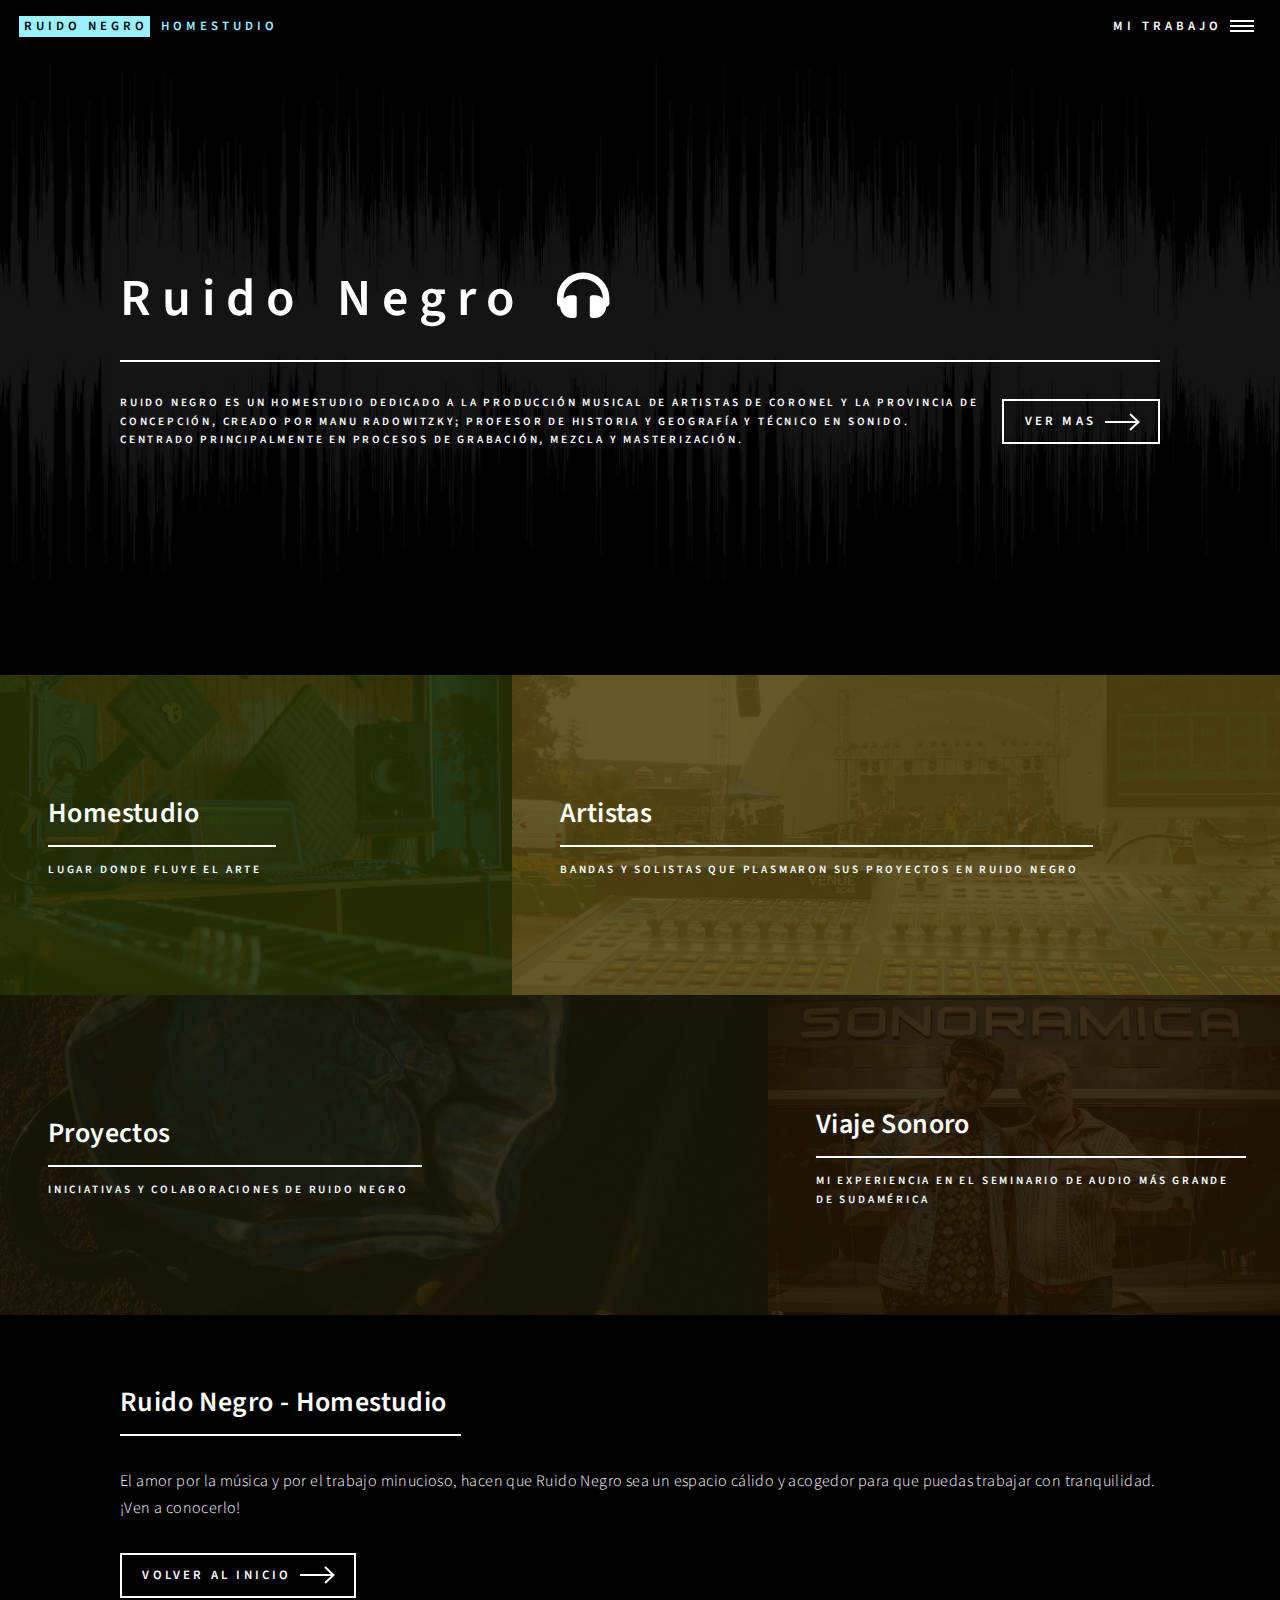
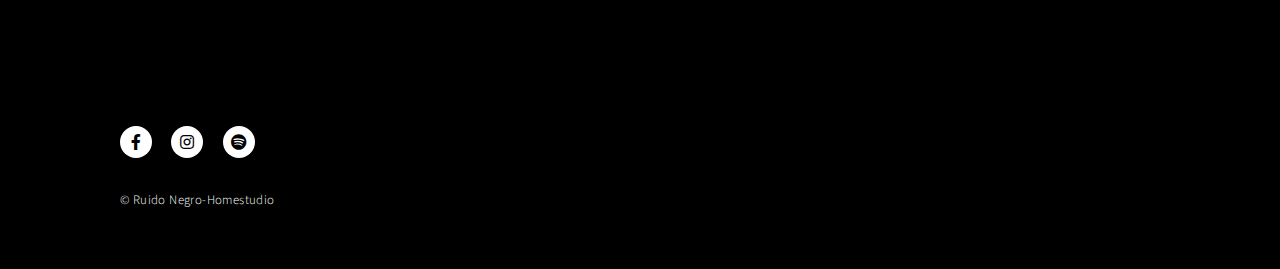
<file: index.html>
<!DOCTYPE HTML>
<!--
	Forty by HTML5 UP
	html5up.net | @ajlkn
	Free for personal and commercial use under the CCA 3.0 license (html5up.net/license)
-->
<html>
	<head>
		<title>Ruido Negro </title>
		<meta charset="utf-8" />
		<meta name="viewport" content="width=device-width, initial-scale=1, user-scalable=no" />
		<link rel="stylesheet" href="assets/css/main.css" />
		<noscript><link rel="stylesheet" href="assets/css/noscript.css" /></noscript>
	</head>
	<body class="is-preload">

		<!-- Wrapper -->
			<div id="wrapper">

				<!-- Header -->
					<header id="header" class="alt">
						<a href="index.html" class="logo"><strong>RUIDO NEGRO</i></strong> <span>HomeStudio</span></a>
						<nav>
							<a href="#menu">Mi Trabajo</a>
						</nav>
					</header>

				<!-- Menu -->
					<nav id="menu">
						<ul class="links">
							<li><a href="homestudio.html">Homestudio</a></li>
							<li><a href="artistas.html">Artistas</a></li>
							<li><a href="viajesonoro.html">Viaje Sonoro</a></li>
							<li><a href="proyectos.html">Proyectos</a></li>
							<!--
							<li><a href="elements.html">Elementos</a></li>
							-->
						</ul>
						<ul class="actions stacked">
							<!-- <li><a href="#" class="button fit">Log In</a></li> -->
							<li><a href="https://open.spotify.com/playlist/0293fXpGU5W8BWVb4i7pLU?si=Z6wJ3esmQQOcP_1fSj6Ffg" class="icon brands alt fa-spotify"></a></li>
						</ul>
					</nav>

				<!-- Banner -->
					<section id="banner" class="major">
						<div class="inner">
							<header class="major">
								<h1></i><span>R u i d o &nbsp;&nbsp; N e g r o   </span></i>  &nbsp;&nbsp; <i class="fas fa-headphones"></i> </h1>
								<!--<i class="fas fa-headphones"></i> <i class="fas fa-guitar"></i> <i class="fas fa-microphone"></i> <i class="fas fa-headphones"></i> <i class="fas fa-guitar"></i> <i class="fas fa-microphone"></i> <i class="fas fa-headphones"></i> <i class="fas fa-guitar"></i> <i class="fas fa-microphone"></i> <i class="fas fa-headphones"></i> <i class="fas fa-guitar"></i> <i class="fas fa-microphone"></i> <i class="fas fa-headphones"></i> <i class="fas fa-guitar"></i> <i class="fas fa-microphone"></i> <i class="fas fa-headphones"></i> <i class="fas fa-guitar"></i> <i class="fas fa-microphone"></i> <i class="fas fa-headphones"></i> <i class="fas fa-guitar"></i> <i class="fas fa-microphone"></i> <i class="fas fa-headphones"></i> <i class="fas fa-guitar"></i> <i class="fas fa-microphone"></i> <i class="fas fa-headphones"></i> <i class="fas fa-guitar"></i> <i class="fas fa-microphone"></i> <i class="fas fa-headphones"></i> <i class="fas fa-guitar"></i> <i class="fas fa-microphone"></i> <i class="fas fa-headphones"></i> <i class="fas fa-guitar"></i> <i class="fas fa-microphone"></i> <i class="fas fa-headphones"></i> <i class="fas fa-guitar"></i> <i class="fas fa-microphone"></i> <i class="fas fa-headphones"></i> <i class="fas fa-guitar"></i> <i class="fas fa-microphone"></i> <i class="fas fa-headphones"></i> <i class="fas fa-guitar"></i> <i class="fas fa-microphone"></i> <i class="fas fa-headphones"></i> <i class="fas fa-guitar"></i> <i class="fas fa-microphone"></i> <i class="fas fa-headphones"></i> <i class="fas fa-guitar"></i> <i class="fas fa-microphone"></i> <i class="fas fa-headphones"></i> <i class="fas fa-guitar"></i> <i class="fas fa-microphone"></i> <i class="fas fa-headphones"></i> <i class="fas fa-guitar"></i> <i class="fas fa-microphone"></i> <i class="fas fa-headphones"></i> <i class="fas fa-guitar"></i> -->
								<!--<i class="fas fa-long-arrow-alt-left"></i> <i class="fas fa-headphones"></i> <i class="fas fa-guitar"></i> <i class="fas fa-microphone"></i> <i class="fas fa-headphones"></i> <i class="fas fa-long-arrow-alt-right"></i>	-->
							</header>
							<div class="content">
								<p>Ruido Negro es un Homestudio dedicado a la producción musical de artistas de Coronel y la provincia de Concepción,
									 creado por Manu Radowitzky; profesor de Historia y Geografía y Técnico en Sonido. Centrado principalmente en procesos
									  de grabación, mezcla y masterización.</p>
								<ul class="actions">
									<li><a href="#one" class="button next scrolly">ver mas</a></li>
								</ul>
							</div>
						</div>
					</section>

				<!-- Main -->
					<div id="main">

						<!-- One -->
							<section id="one" class="tiles">
								
								<article>
									<span class="image">
										<img src="images/index_01.jpg" alt="" />
									</span>
									<header class="major">
										<h3><a href="homestudio.html" class="link">Homestudio</a></h3>
										<p>Lugar donde fluye el arte</p>
									</header>
								</article>
								
								<article>
									<span class="image">
										<img src="images/index_02.png" alt="" />
									</span>
									<header class="major">
										<h3><a href="artistas.html" class="link">Artistas</a></h3>
										<p>Bandas y solistas que plasmaron sus proyectos en Ruido Negro</p>
									</header>
								</article>

								<article>
									<span class="image">
										<img src="images/paila.jpg" alt="" />
									</span>
									<header class="major">
										<h3><a href="proyectos.html" class="link">Proyectos</a></h3>
										<p>Iniciativas y colaboraciones de Ruido Negro</p>
									</header>
								</article>

								<article>
									<span class="image">
										<img src="images/index_sonoramica.jpg" alt="" />
									</span>
									<header class="major">
										<h3><a href="viajesonoro.html" class="link">Viaje Sonoro</a></h3>
										<p>Mi experiencia en el seminario de audio más grande de Sudamérica</p>
									</header>
								</article>
															
							</section>

						<!-- Two -->
							<section id="two">
								<div class="inner">
									<header class="major">
										<h2>Ruido Negro - Homestudio</h2>
									</header>
									<p>El amor por la música y por el trabajo minucioso, hacen que Ruido Negro sea un espacio cálido y acogedor para que puedas trabajar con tranquilidad. ¡Ven a conocerlo!</p>
									<ul class="actions">
										<li><a href="index.html" class="button next">Volver al inicio</a></li>
									</ul>
								</div>
							</section>

					</div>

				
				<!-- Footer -->
					<footer id="footer">
						<div class="inner">
							<ul class="icons">
								<li><a href="https://www.facebook.com/manuradowitzky" class="icon brands alt fa-facebook-f"><span class="label">Facebook</span></a></li>
								<li><a href="https://www.instagram.com/manuradowitzky" class="icon brands alt fa-instagram"><span class="label">Instagram</span></a></li>
								<li><a href="https://open.spotify.com/playlist/0293fXpGU5W8BWVb4i7pLU?si=Z6wJ3esmQQOcP_1fSj6Ffg" class="icon brands alt fa-spotify"><span class="label">Spotify</span></a></li>
							</ul>
							<ul class="copyright">
								<li>&copy; Ruido Negro-Homestudio</li>
							</ul>
						</div>
					</footer>

			</div>

		<!-- Scripts -->
			<script src="assets/js/jquery.min.js"></script>
			<script src="assets/js/jquery.scrolly.min.js"></script>
			<script src="assets/js/jquery.scrollex.min.js"></script>
			<script src="assets/js/browser.min.js"></script>
			<script src="assets/js/breakpoints.min.js"></script>
			<script src="assets/js/util.js"></script>
			<script src="assets/js/main.js"></script>

	</body>
</html>
</file>
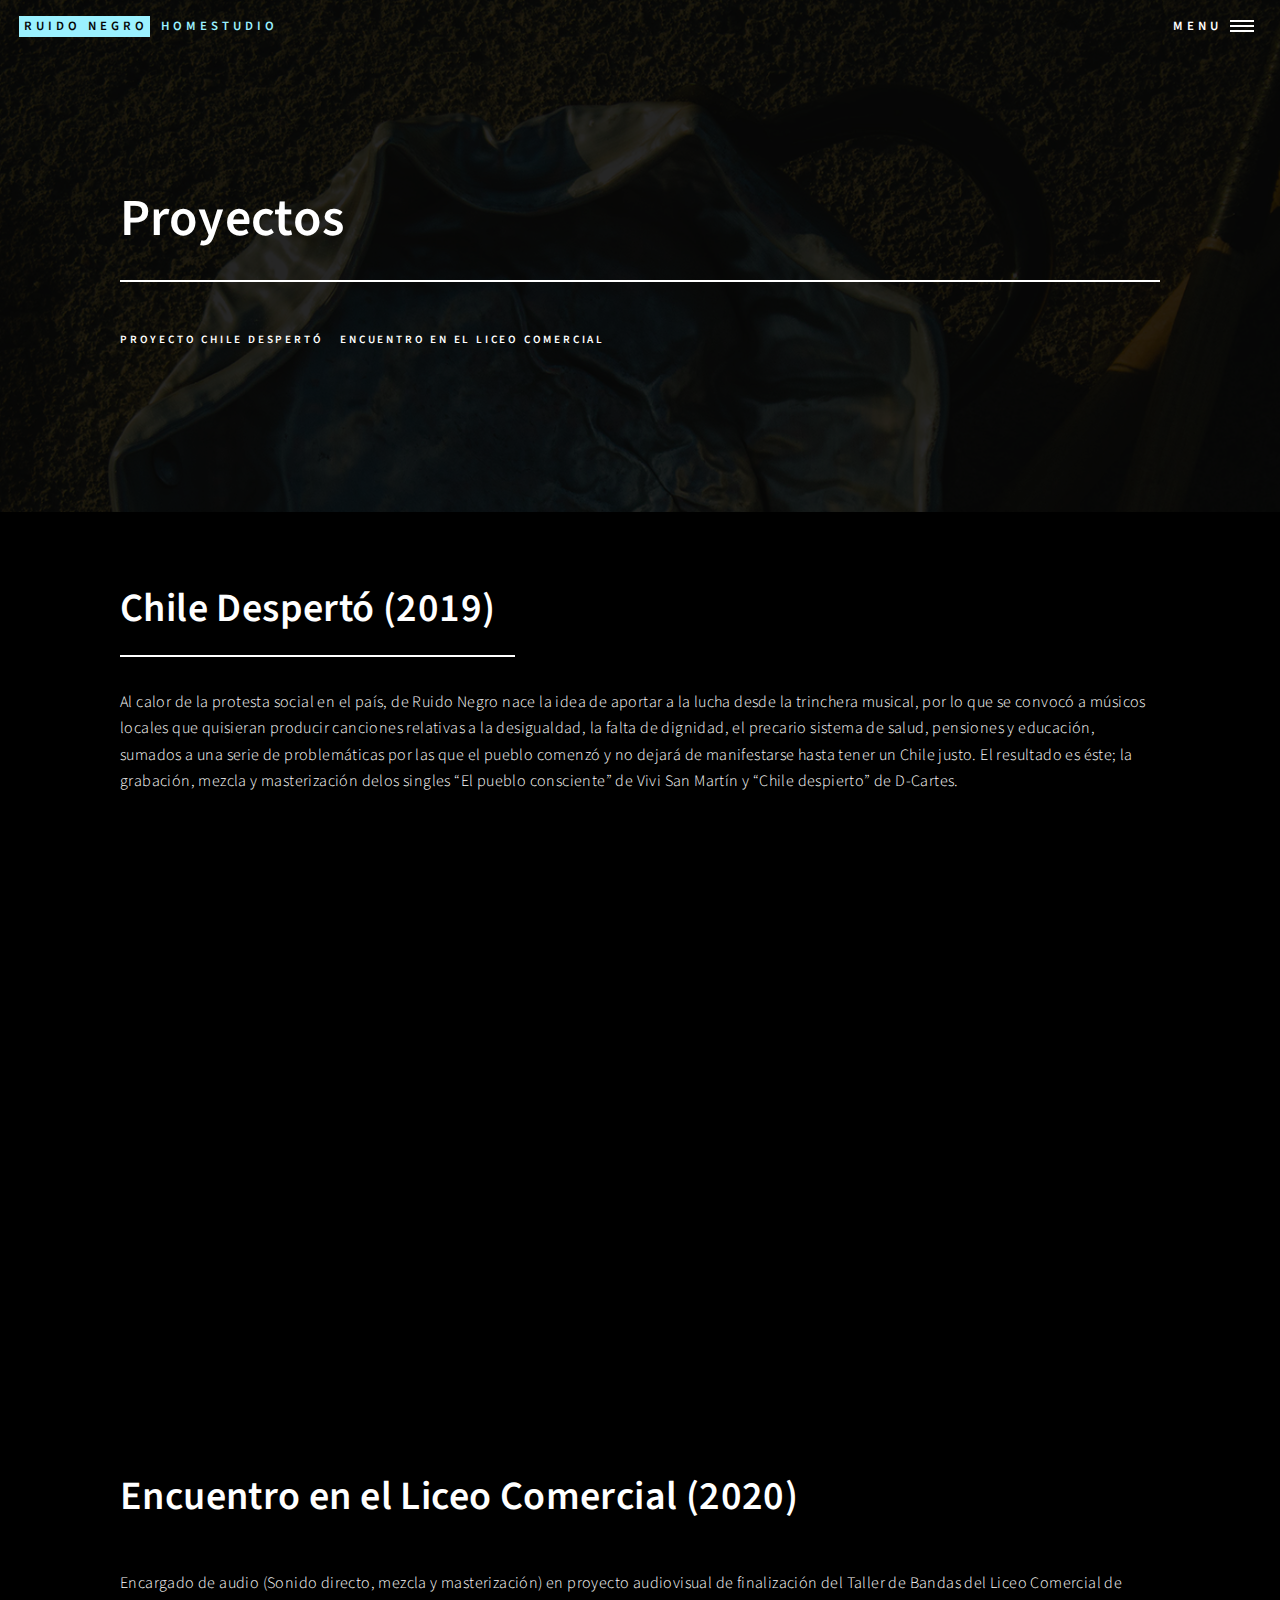
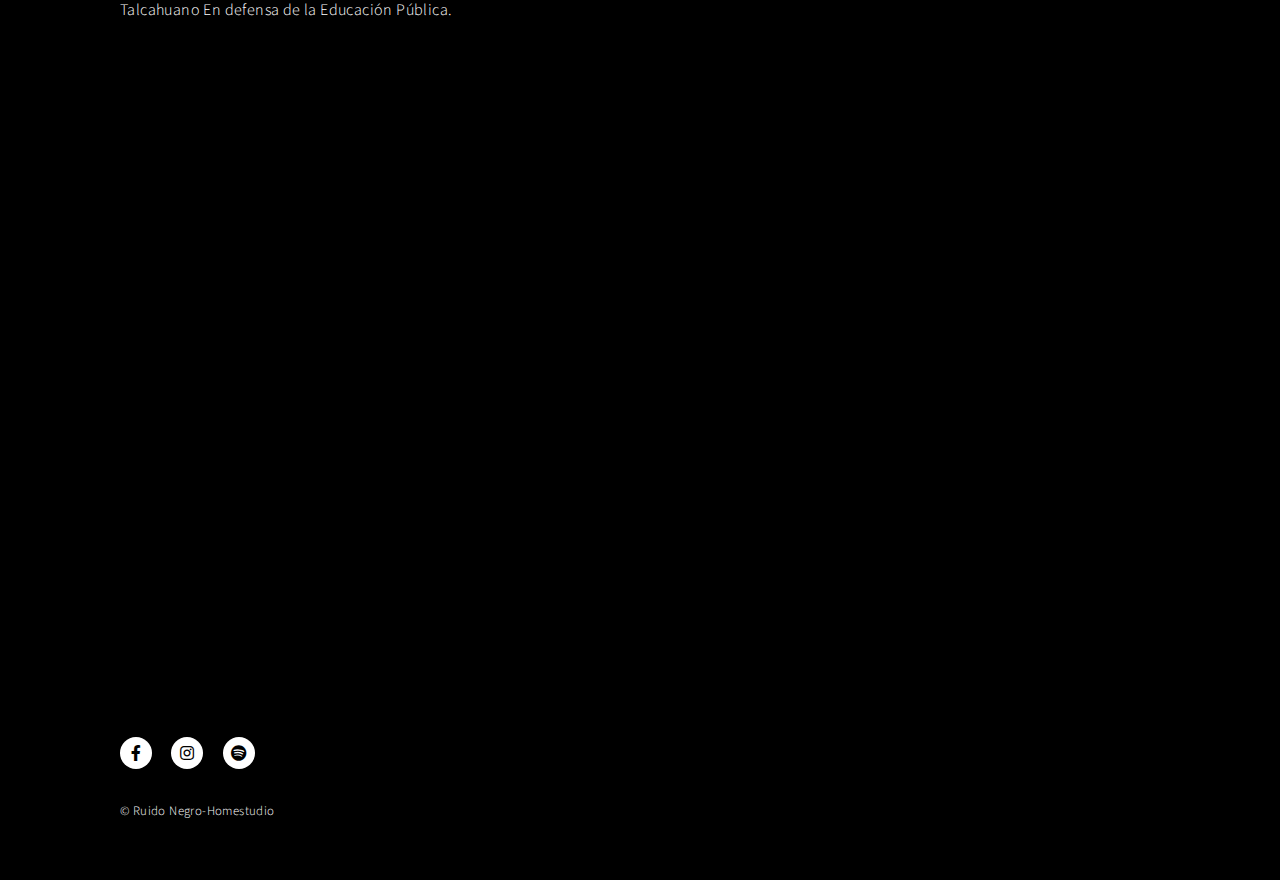
<file: proyectos.html>
<!DOCTYPE HTML>
<!--
	Forty by HTML5 UP
	html5up.net | @ajlkn
	Free for personal and commercial use under the CCA 3.0 license (html5up.net/license)
-->
<html>
	<head>
		<title>Ruido Negro -Proyectos</title>
		<meta charset="utf-8" />
		<meta name="viewport" content="width=device-width, initial-scale=1, user-scalable=no" />
		<link rel="stylesheet" href="assets/css/main.css" />
		<noscript><link rel="stylesheet" href="assets/css/noscript.css" /></noscript>
	</head>
	<body class="is-preload">

		<!-- Wrapper -->
			<div id="wrapper">
				
				<!-- Header -->
					<header id="header" class="alt style2">
						<a href="index.html" class="logo"><strong>RUIDO NEGRO</i></strong> <span>HomeStudio</span></a>
						<nav>
							<a href="#menu">Menu</a>
						</nav>
					</header>

				<!-- Menu -->
					<nav id="menu">
						<ul class="links">
							<li><a href="homestudio.html">Homestudio</a></li>
							<li><a href="artistas.html">Artistas</a></li>
							<li><a href="viajesonoro.html">Viaje Sonoro</a></li>
							<li><a href="proyectos.html">Proyectos</a></li>
						</ul>
						<ul class="actions stacked">
							<li><a href="https://open.spotify.com/playlist/0293fXpGU5W8BWVb4i7pLU?si=Z6wJ3esmQQOcP_1fSj6Ffg" class="icon brands alt fa-spotify"></a></li>
						</ul>
					</nav>
				
				<!-- Banner -->
				<!-- Note: The "styleN" class below should match that of the header element. -->
				<section id="banner" class="style2">
					<div class="inner">
						<span class="image">
							<img src="images/paila.jpg" alt="" />
						</span>
						<header class="major">
							<h1>Proyectos</h1>
						</header>
						<div class="content">
							<p> Proyecto Chile Despertó </p>
							<br><br>
							<p>Encuentro en el Liceo Comercial</p>
						</div>
					</div>
				</section>

				<!-- Main -->
					<div id="main" class="alt">
						
						<!-- One -->
							<section id="one">
								<div class="inner">
									<header class="major">
										<h1>Chile Despertó (2019)</h1>
									</header>
									<p>
										Al calor de la protesta social en el país, de Ruido Negro nace la idea de aportar a la lucha desde la trinchera musical, por lo que se convocó a 
										músicos locales que quisieran producir canciones relativas a la desigualdad, la falta de dignidad, el precario sistema de salud, pensiones y educación, 
										sumados a una serie de problemáticas por las que el pueblo comenzó y no dejará de manifestarse hasta tener un Chile justo.
										El resultado es éste; la grabación, mezcla y masterización delos singles “El pueblo consciente” de Vivi San Martín y “Chile despierto” de D-Cartes.
										
								</p>
									<div class="iframe-container">
										<iframe width="1280" height="728" src="https://www.youtube.com/embed/ZGKYkg2bPvw?list=PLHzEgbgYpAfW0YBe14fIwGYe4OOikIXYN" frameborder="0" allow="accelerometer; autoplay; encrypted-media; gyroscope; picture-in-picture" allowfullscreen></iframe>
									</div>
									<header class="major">
										<br><br>
										<h1>Encuentro en el Liceo Comercial (2020)</h1>
									</header>
									<p>Encargado de audio (Sonido directo, mezcla y masterización) en proyecto audiovisual de finalización del Taller de Bandas del Liceo Comercial de Talcahuano En defensa de la Educación Pública.</p>
									<div class="iframe-container">
										<iframe width="600" height="400" src="https://www.youtube.com/embed/IVBpVpxa7Po" frameborder="0" allow="accelerometer; autoplay; encrypted-media; gyroscope; picture-in-picture" allowfullscreen></iframe>
									</div>
									<!---->									
								</div>
							</section>

					</div>

				
				<!-- Footer -->
                    <footer id="footer">
                        <div class="inner">
                            <ul class="icons">
                                <li><a href="https://www.facebook.com/manuradowitzky" class="icon brands alt fa-facebook-f"><span class="label">Facebook</span></a></li>
                                <li><a href="https://www.instagram.com/manuradowitzky" class="icon brands alt fa-instagram"><span class="label">Instagram</span></a></li>
                                <li><a href="https://open.spotify.com/playlist/0293fXpGU5W8BWVb4i7pLU?si=Z6wJ3esmQQOcP_1fSj6Ffg" class="icon brands alt fa-spotify"><span class="label">Spotify</span></a></li>
                            </ul>
                            <ul class="copyright">
                                <li>&copy; Ruido Negro-Homestudio</li>
                            </ul>
                        </div>
                    </footer>

			</div>

		<!-- Scripts -->
			<script src="assets/js/jquery.min.js"></script>
			<script src="assets/js/jquery.scrolly.min.js"></script>
			<script src="assets/js/jquery.scrollex.min.js"></script>
			<script src="assets/js/browser.min.js"></script>
			<script src="assets/js/breakpoints.min.js"></script>
			<script src="assets/js/util.js"></script>
			<script src="assets/js/main.js"></script>

	</body>
</html>
</file>
<file: assets/css/noscript.css>
/*
	Forty by HTML5 UP
	html5up.net | @ajlkn
	Free for personal and commercial use under the CCA 3.0 license (html5up.net/license)
*/

/* Banner */

	body.is-preload #banner:after {
		opacity: 0.85;
	}

	body.is-preload #banner > .inner {
		-moz-filter: none;
		-webkit-filter: none;
		-ms-filter: none;
		filter: none;
		-moz-transform: none;
		-webkit-transform: none;
		-ms-transform: none;
		transform: none;
		opacity: 1;
	}
</file>
<file: assets/css/main.css>
@import url(fontawesome-all.min.css);
@import url("https://fonts.googleapis.com/css?family=Source+Sans+Pro:300,300italic,600,600italic");

/*
	Forty by HTML5 UP
	html5up.net | @ajlkn
	Free for personal and commercial use under the CCA 3.0 license (html5up.net/license)
*/

html, body, div, span, applet, object,
iframe, h1, h2, h3, h4, h5, h6, p, blockquote,
pre, a, abbr, acronym, address, big, cite,
code, del, dfn, em, img, ins, kbd, q, s, samp,
small, strike, strong, sub, sup, tt, var, b,
u, i, center, dl, dt, dd, ol, ul, li, fieldset,
form, label, legend, table, caption, tbody,
tfoot, thead, tr, th, td, article, aside,
canvas, details, embed, figure, figcaption,
footer, header, hgroup, menu, nav, output, ruby,
section, summary, time, mark, audio, video {
	margin: 0;
	padding: 0;
	border: 0;
	font-size: 100%;
	font: inherit;
	vertical-align: baseline;}

article, aside, details, figcaption, figure,
footer, header, hgroup, menu, nav, section {
	display: block;}

body {
	line-height: 1;
}

ol, ul {
	list-style: none;
}

blockquote, q {
	quotes: none;
}

	blockquote:before, blockquote:after, q:before, q:after {
		content: '';
		content: none;
	}

table {
	border-collapse: collapse;
	border-spacing: 0;
}

body {
	-webkit-text-size-adjust: none;
}

mark {
	background-color: transparent;
	color: inherit;
}

input::-moz-focus-inner {
	border: 0;
	padding: 0;
}

input, select, textarea {
	-moz-appearance: none;
	-webkit-appearance: none;
	-ms-appearance: none;
	appearance: none;
}

/* Basic */

	@-ms-viewport {
		width: device-width;
	}

	body {
		-ms-overflow-style: scrollbar;
	}

	@media screen and (max-width: 480px) {

		html, body {
			min-width: 320px;
		}

	}

	html {
		box-sizing: border-box;
	}

	*, *:before, *:after {
		box-sizing: inherit;
	}

	body {
		background: #000000;
	}

		body.is-preload *, body.is-preload *:before, body.is-preload *:after {
			-moz-animation: none !important;
			-webkit-animation: none !important;
			-ms-animation: none !important;
			animation: none !important;
			-moz-transition: none !important;
			-webkit-transition: none !important;
			-ms-transition: none !important;
			transition: none !important;
		}

/* Type */

	body, input, select, textarea {
		color: #ffffff;
		font-family: "Source Sans Pro", Helvetica, sans-serif;
		font-size: 17pt;
		font-weight: 300;
		letter-spacing: 0.025em;
		line-height: 1.65;
	}

		@media screen and (max-width: 1680px) {

			body, input, select, textarea {
				font-size: 14pt;
			}

		}

		@media screen and (max-width: 1280px) {

			body, input, select, textarea {
				font-size: 12pt;
			}

		}

		@media screen and (max-width: 360px) {

			body, input, select, textarea {
				font-size: 11pt;
			}

		}

	a {
		-moz-transition: color 0.2s ease-in-out, border-bottom-color 0.2s ease-in-out;
		-webkit-transition: color 0.2s ease-in-out, border-bottom-color 0.2s ease-in-out;
		-ms-transition: color 0.2s ease-in-out, border-bottom-color 0.2s ease-in-out;
		transition: color 0.2s ease-in-out, border-bottom-color 0.2s ease-in-out;
		border-bottom: dotted 1px;
		color: inherit;
		text-decoration: none;
	}

		a:hover {
			border-bottom-color: transparent;
			color: #9bf1ff !important;
		}

		a:active {
			color: #53e3fb !important;
		}

	strong, b {
		color: #ffffff;
		font-weight: 600;
	}

	em, i {
		font-style: italic;
	}

	p {
		margin: 0 0 2em 0;
	}

	h1, h2, h3, h4, h5, h6 {
		color: #ffffff;
		font-weight: 600;
		line-height: 1.65;
		margin: 0 0 1em 0;
	}

		h1 a, h2 a, h3 a, h4 a, h5 a, h6 a {
			color: inherit;
			border-bottom: 0;
		}

	h1 {
		font-size: 2.5em;
	}

	h2 {
		font-size: 1.75em;
	}

	h3 {
		font-size: 1.35em;
	}

	h4 {
		font-size: 1.1em;
	}

	h5 {
		font-size: 0.9em;
	}

	h6 {
		font-size: 0.7em;
	}

	@media screen and (max-width: 736px) {

		h1 {
			font-size: 2em;
		}

		h2 {
			font-size: 1.5em;
		}

		h3 {
			font-size: 1.25em;
		}

	}

	sub {
		font-size: 0.8em;
		position: relative;
		top: 0.5em;
	}

	sup {
		font-size: 0.8em;
		position: relative;
		top: -0.5em;
	}

	blockquote {
		border-left: solid 4px rgba(0, 0, 0, 0);
		font-style: italic;
		margin: 0 0 2em 0;
		padding: 0.5em 0 0.5em 2em;
	}

	code {
		background: rgba(0, 0, 0, 0.123);
		font-family: "Courier New", monospace;
		font-size: 0.9em;
		margin: 0 0.25em;
		padding: 0.25em 0.65em;
	}

	pre {
		-webkit-overflow-scrolling: touch;
		font-family: "Courier New", monospace;
		font-size: 0.9em;
		margin: 0 0 2em 0;
	}

		pre code {
			display: block;
			line-height: 1.75;
			padding: 1em 1.5em;
			overflow-x: auto;
		}

	hr {
		border: 0;
		border-bottom: solid 1px rgba(0, 0, 0, 0.1);
		margin: 2em 0;
	}

		hr.major {
			margin: 3em 0;
		}

	.align-left {
		text-align: left;
	}

	.align-center {
		text-align: center;
	}

	.align-right {
		text-align: right;
	}

/* Row */

	.row {
		display: flex;
		flex-wrap: wrap;
		box-sizing: border-box;
		align-items: stretch;
	}

		.row > * {
			box-sizing: border-box;
		}

		.row.gtr-uniform > * > :last-child {
			margin-bottom: 0;
		}

		.row.aln-left {
			justify-content: flex-start;
		}

		.row.aln-center {
			justify-content: center;
		}

		.row.aln-right {
			justify-content: flex-end;
		}

		.row.aln-top {
			align-items: flex-start;
		}

		.row.aln-middle {
			align-items: center;
		}

		.row.aln-bottom {
			align-items: flex-end;
		}

		.row > .imp {
			order: -1;
		}

		.row > .col-1 {
			width: 8.33333%;
		}

		.row > .off-1 {
			margin-left: 8.33333%;
		}

		.row > .col-2 {
			width: 16.66667%;
		}

		.row > .off-2 {
			margin-left: 16.66667%;
		}

		.row > .col-3 {
			width: 25%;
		}

		.row > .off-3 {
			margin-left: 25%;
		}

		.row > .col-4 {
			width: 33.33333%;
		}

		.row > .off-4 {
			margin-left: 33.33333%;
		}

		.row > .col-5 {
			width: 41.66667%;
		}

		.row > .off-5 {
			margin-left: 41.66667%;
		}

		.row > .col-6 {
			width: 50%;
		}

		.row > .off-6 {
			margin-left: 50%;
		}

		.row > .col-7 {
			width: 58.33333%;
		}

		.row > .off-7 {
			margin-left: 58.33333%;
		}

		.row > .col-8 {
			width: 66.66667%;
		}

		.row > .off-8 {
			margin-left: 66.66667%;
		}

		.row > .col-9 {
			width: 75%;
		}

		.row > .off-9 {
			margin-left: 75%;
		}

		.row > .col-10 {
			width: 83.33333%;
		}

		.row > .off-10 {
			margin-left: 83.33333%;
		}

		.row > .col-11 {
			width: 91.66667%;
		}

		.row > .off-11 {
			margin-left: 91.66667%;
		}

		.row > .col-12 {
			width: 100%;
		}

		.row > .off-12 {
			margin-left: 100%;
		}

		.row.gtr-0 {
			margin-top: 0;
			margin-left: 0em;
		}

			.row.gtr-0 > * {
				padding: 0 0 0 0em;
			}

			.row.gtr-0.gtr-uniform {
				margin-top: 0em;
			}

				.row.gtr-0.gtr-uniform > * {
					padding-top: 0em;
				}

		.row.gtr-25 {
			margin-top: 0;
			margin-left: -0.5em;
		}

			.row.gtr-25 > * {
				padding: 0 0 0 0.5em;
			}

			.row.gtr-25.gtr-uniform {
				margin-top: -0.5em;
			}

				.row.gtr-25.gtr-uniform > * {
					padding-top: 0.5em;
				}

		.row.gtr-50 {
			margin-top: 0;
			margin-left: -1em;
		}

			.row.gtr-50 > * {
				padding: 0 0 0 1em;
			}

			.row.gtr-50.gtr-uniform {
				margin-top: -1em;
			}

				.row.gtr-50.gtr-uniform > * {
					padding-top: 1em;
				}

		.row {
			margin-top: 0;
			margin-left: -2em;
		}

			.row > * {
				padding: 0 0 0 2em;
			}

			.row.gtr-uniform {
				margin-top: -2em;
			}

				.row.gtr-uniform > * {
					padding-top: 2em;
				}

		.row.gtr-150 {
			margin-top: 0;
			margin-left: -3em;
		}

			.row.gtr-150 > * {
				padding: 0 0 0 3em;
			}

			.row.gtr-150.gtr-uniform {
				margin-top: -3em;
			}

				.row.gtr-150.gtr-uniform > * {
					padding-top: 3em;
				}

		.row.gtr-200 {
			margin-top: 0;
			margin-left: -4em;
		}

			.row.gtr-200 > * {
				padding: 0 0 0 4em;
			}

			.row.gtr-200.gtr-uniform {
				margin-top: -4em;
			}

				.row.gtr-200.gtr-uniform > * {
					padding-top: 4em;
				}

		@media screen and (max-width: 1680px) {

			.row {
				display: flex;
				flex-wrap: wrap;
				box-sizing: border-box;
				align-items: stretch;
			}

				.row > * {
					box-sizing: border-box;
				}

				.row.gtr-uniform > * > :last-child {
					margin-bottom: 0;
				}

				.row.aln-left {
					justify-content: flex-start;
				}

				.row.aln-center {
					justify-content: center;
				}

				.row.aln-right {
					justify-content: flex-end;
				}

				.row.aln-top {
					align-items: flex-start;
				}

				.row.aln-middle {
					align-items: center;
				}

				.row.aln-bottom {
					align-items: flex-end;
				}

				.row > .imp-xlarge {
					order: -1;
				}

				.row > .col-1-xlarge {
					width: 8.33333%;
				}

				.row > .off-1-xlarge {
					margin-left: 8.33333%;
				}

				.row > .col-2-xlarge {
					width: 16.66667%;
				}

				.row > .off-2-xlarge {
					margin-left: 16.66667%;
				}

				.row > .col-3-xlarge {
					width: 25%;
				}

				.row > .off-3-xlarge {
					margin-left: 25%;
				}

				.row > .col-4-xlarge {
					width: 33.33333%;
				}

				.row > .off-4-xlarge {
					margin-left: 33.33333%;
				}

				.row > .col-5-xlarge {
					width: 41.66667%;
				}

				.row > .off-5-xlarge {
					margin-left: 41.66667%;
				}

				.row > .col-6-xlarge {
					width: 50%;
				}

				.row > .off-6-xlarge {
					margin-left: 50%;
				}

				.row > .col-7-xlarge {
					width: 58.33333%;
				}

				.row > .off-7-xlarge {
					margin-left: 58.33333%;
				}

				.row > .col-8-xlarge {
					width: 66.66667%;
				}

				.row > .off-8-xlarge {
					margin-left: 66.66667%;
				}

				.row > .col-9-xlarge {
					width: 75%;
				}

				.row > .off-9-xlarge {
					margin-left: 75%;
				}

				.row > .col-10-xlarge {
					width: 83.33333%;
				}

				.row > .off-10-xlarge {
					margin-left: 83.33333%;
				}

				.row > .col-11-xlarge {
					width: 91.66667%;
				}

				.row > .off-11-xlarge {
					margin-left: 91.66667%;
				}

				.row > .col-12-xlarge {
					width: 100%;
				}

				.row > .off-12-xlarge {
					margin-left: 100%;
				}

				.row.gtr-0 {
					margin-top: 0;
					margin-left: 0em;
				}

					.row.gtr-0 > * {
						padding: 0 0 0 0em;
					}

					.row.gtr-0.gtr-uniform {
						margin-top: 0em;
					}

						.row.gtr-0.gtr-uniform > * {
							padding-top: 0em;
						}

				.row.gtr-25 {
					margin-top: 0;
					margin-left: -0.5em;
				}

					.row.gtr-25 > * {
						padding: 0 0 0 0.5em;
					}

					.row.gtr-25.gtr-uniform {
						margin-top: -0.5em;
					}

						.row.gtr-25.gtr-uniform > * {
							padding-top: 0.5em;
						}

				.row.gtr-50 {
					margin-top: 0;
					margin-left: -1em;
				}

					.row.gtr-50 > * {
						padding: 0 0 0 1em;
					}

					.row.gtr-50.gtr-uniform {
						margin-top: -1em;
					}

						.row.gtr-50.gtr-uniform > * {
							padding-top: 1em;
						}

				.row {
					margin-top: 0;
					margin-left: -2em;
				}

					.row > * {
						padding: 0 0 0 2em;
					}

					.row.gtr-uniform {
						margin-top: -2em;
					}

						.row.gtr-uniform > * {
							padding-top: 2em;
						}

				.row.gtr-150 {
					margin-top: 0;
					margin-left: -3em;
				}

					.row.gtr-150 > * {
						padding: 0 0 0 3em;
					}

					.row.gtr-150.gtr-uniform {
						margin-top: -3em;
					}

						.row.gtr-150.gtr-uniform > * {
							padding-top: 3em;
						}

				.row.gtr-200 {
					margin-top: 0;
					margin-left: -4em;
				}

					.row.gtr-200 > * {
						padding: 0 0 0 4em;
					}

					.row.gtr-200.gtr-uniform {
						margin-top: -4em;
					}

						.row.gtr-200.gtr-uniform > * {
							padding-top: 4em;
						}

		}

		@media screen and (max-width: 1280px) {

			.row {
				display: flex;
				flex-wrap: wrap;
				box-sizing: border-box;
				align-items: stretch;
			}

				.row > * {
					box-sizing: border-box;
				}

				.row.gtr-uniform > * > :last-child {
					margin-bottom: 0;
				}

				.row.aln-left {
					justify-content: flex-start;
				}

				.row.aln-center {
					justify-content: center;
				}

				.row.aln-right {
					justify-content: flex-end;
				}

				.row.aln-top {
					align-items: flex-start;
				}

				.row.aln-middle {
					align-items: center;
				}

				.row.aln-bottom {
					align-items: flex-end;
				}

				.row > .imp-large {
					order: -1;
				}

				.row > .col-1-large {
					width: 8.33333%;
				}

				.row > .off-1-large {
					margin-left: 8.33333%;
				}

				.row > .col-2-large {
					width: 16.66667%;
				}

				.row > .off-2-large {
					margin-left: 16.66667%;
				}

				.row > .col-3-large {
					width: 25%;
				}

				.row > .off-3-large {
					margin-left: 25%;
				}

				.row > .col-4-large {
					width: 33.33333%;
				}

				.row > .off-4-large {
					margin-left: 33.33333%;
				}

				.row > .col-5-large {
					width: 41.66667%;
				}

				.row > .off-5-large {
					margin-left: 41.66667%;
				}

				.row > .col-6-large {
					width: 50%;
				}

				.row > .off-6-large {
					margin-left: 50%;
				}

				.row > .col-7-large {
					width: 58.33333%;
				}

				.row > .off-7-large {
					margin-left: 58.33333%;
				}

				.row > .col-8-large {
					width: 66.66667%;
				}

				.row > .off-8-large {
					margin-left: 66.66667%;
				}

				.row > .col-9-large {
					width: 75%;
				}

				.row > .off-9-large {
					margin-left: 75%;
				}

				.row > .col-10-large {
					width: 83.33333%;
				}

				.row > .off-10-large {
					margin-left: 83.33333%;
				}

				.row > .col-11-large {
					width: 91.66667%;
				}

				.row > .off-11-large {
					margin-left: 91.66667%;
				}

				.row > .col-12-large {
					width: 100%;
				}

				.row > .off-12-large {
					margin-left: 100%;
				}

				.row.gtr-0 {
					margin-top: 0;
					margin-left: 0em;
				}

					.row.gtr-0 > * {
						padding: 0 0 0 0em;
					}

					.row.gtr-0.gtr-uniform {
						margin-top: 0em;
					}

						.row.gtr-0.gtr-uniform > * {
							padding-top: 0em;
						}

				.row.gtr-25 {
					margin-top: 0;
					margin-left: -0.375em;
				}

					.row.gtr-25 > * {
						padding: 0 0 0 0.375em;
					}

					.row.gtr-25.gtr-uniform {
						margin-top: -0.375em;
					}

						.row.gtr-25.gtr-uniform > * {
							padding-top: 0.375em;
						}

				.row.gtr-50 {
					margin-top: 0;
					margin-left: -0.75em;
				}

					.row.gtr-50 > * {
						padding: 0 0 0 0.75em;
					}

					.row.gtr-50.gtr-uniform {
						margin-top: -0.75em;
					}

						.row.gtr-50.gtr-uniform > * {
							padding-top: 0.75em;
						}

				.row {
					margin-top: 0;
					margin-left: -1.5em;
				}

					.row > * {
						padding: 0 0 0 1.5em;
					}

					.row.gtr-uniform {
						margin-top: -1.5em;
					}

						.row.gtr-uniform > * {
							padding-top: 1.5em;
						}

				.row.gtr-150 {
					margin-top: 0;
					margin-left: -2.25em;
				}

					.row.gtr-150 > * {
						padding: 0 0 0 2.25em;
					}

					.row.gtr-150.gtr-uniform {
						margin-top: -2.25em;
					}

						.row.gtr-150.gtr-uniform > * {
							padding-top: 2.25em;
						}

				.row.gtr-200 {
					margin-top: 0;
					margin-left: -3em;
				}

					.row.gtr-200 > * {
						padding: 0 0 0 3em;
					}

					.row.gtr-200.gtr-uniform {
						margin-top: -3em;
					}

						.row.gtr-200.gtr-uniform > * {
							padding-top: 3em;
						}

		}

		@media screen and (max-width: 980px) {

			.row {
				display: flex;
				flex-wrap: wrap;
				box-sizing: border-box;
				align-items: stretch;
			}

				.row > * {
					box-sizing: border-box;
				}

				.row.gtr-uniform > * > :last-child {
					margin-bottom: 0;
				}

				.row.aln-left {
					justify-content: flex-start;
				}

				.row.aln-center {
					justify-content: center;
				}

				.row.aln-right {
					justify-content: flex-end;
				}

				.row.aln-top {
					align-items: flex-start;
				}

				.row.aln-middle {
					align-items: center;
				}

				.row.aln-bottom {
					align-items: flex-end;
				}

				.row > .imp-medium {
					order: -1;
				}

				.row > .col-1-medium {
					width: 8.33333%;
				}

				.row > .off-1-medium {
					margin-left: 8.33333%;
				}

				.row > .col-2-medium {
					width: 16.66667%;
				}

				.row > .off-2-medium {
					margin-left: 16.66667%;
				}

				.row > .col-3-medium {
					width: 25%;
				}

				.row > .off-3-medium {
					margin-left: 25%;
				}

				.row > .col-4-medium {
					width: 33.33333%;
				}

				.row > .off-4-medium {
					margin-left: 33.33333%;
				}

				.row > .col-5-medium {
					width: 41.66667%;
				}

				.row > .off-5-medium {
					margin-left: 41.66667%;
				}

				.row > .col-6-medium {
					width: 50%;
				}

				.row > .off-6-medium {
					margin-left: 50%;
				}

				.row > .col-7-medium {
					width: 58.33333%;
				}

				.row > .off-7-medium {
					margin-left: 58.33333%;
				}

				.row > .col-8-medium {
					width: 66.66667%;
				}

				.row > .off-8-medium {
					margin-left: 66.66667%;
				}

				.row > .col-9-medium {
					width: 75%;
				}

				.row > .off-9-medium {
					margin-left: 75%;
				}

				.row > .col-10-medium {
					width: 83.33333%;
				}

				.row > .off-10-medium {
					margin-left: 83.33333%;
				}

				.row > .col-11-medium {
					width: 91.66667%;
				}

				.row > .off-11-medium {
					margin-left: 91.66667%;
				}

				.row > .col-12-medium {
					width: 100%;
				}

				.row > .off-12-medium {
					margin-left: 100%;
				}

				.row.gtr-0 {
					margin-top: 0;
					margin-left: 0em;
				}

					.row.gtr-0 > * {
						padding: 0 0 0 0em;
					}

					.row.gtr-0.gtr-uniform {
						margin-top: 0em;
					}

						.row.gtr-0.gtr-uniform > * {
							padding-top: 0em;
						}

				.row.gtr-25 {
					margin-top: 0;
					margin-left: -0.375em;
				}

					.row.gtr-25 > * {
						padding: 0 0 0 0.375em;
					}

					.row.gtr-25.gtr-uniform {
						margin-top: -0.375em;
					}

						.row.gtr-25.gtr-uniform > * {
							padding-top: 0.375em;
						}

				.row.gtr-50 {
					margin-top: 0;
					margin-left: -0.75em;
				}

					.row.gtr-50 > * {
						padding: 0 0 0 0.75em;
					}

					.row.gtr-50.gtr-uniform {
						margin-top: -0.75em;
					}

						.row.gtr-50.gtr-uniform > * {
							padding-top: 0.75em;
						}

				.row {
					margin-top: 0;
					margin-left: -1.5em;
				}

					.row > * {
						padding: 0 0 0 1.5em;
					}

					.row.gtr-uniform {
						margin-top: -1.5em;
					}

						.row.gtr-uniform > * {
							padding-top: 1.5em;
						}

				.row.gtr-150 {
					margin-top: 0;
					margin-left: -2.25em;
				}

					.row.gtr-150 > * {
						padding: 0 0 0 2.25em;
					}

					.row.gtr-150.gtr-uniform {
						margin-top: -2.25em;
					}

						.row.gtr-150.gtr-uniform > * {
							padding-top: 2.25em;
						}

				.row.gtr-200 {
					margin-top: 0;
					margin-left: -3em;
				}

					.row.gtr-200 > * {
						padding: 0 0 0 3em;
					}

					.row.gtr-200.gtr-uniform {
						margin-top: -3em;
					}

						.row.gtr-200.gtr-uniform > * {
							padding-top: 3em;
						}

		}

		@media screen and (max-width: 736px) {

			.row {
				display: flex;
				flex-wrap: wrap;
				box-sizing: border-box;
				align-items: stretch;
			}

				.row > * {
					box-sizing: border-box;
				}

				.row.gtr-uniform > * > :last-child {
					margin-bottom: 0;
				}

				.row.aln-left {
					justify-content: flex-start;
				}

				.row.aln-center {
					justify-content: center;
				}

				.row.aln-right {
					justify-content: flex-end;
				}

				.row.aln-top {
					align-items: flex-start;
				}

				.row.aln-middle {
					align-items: center;
				}

				.row.aln-bottom {
					align-items: flex-end;
				}

				.row > .imp-small {
					order: -1;
				}

				.row > .col-1-small {
					width: 8.33333%;
				}

				.row > .off-1-small {
					margin-left: 8.33333%;
				}

				.row > .col-2-small {
					width: 16.66667%;
				}

				.row > .off-2-small {
					margin-left: 16.66667%;
				}

				.row > .col-3-small {
					width: 25%;
				}

				.row > .off-3-small {
					margin-left: 25%;
				}

				.row > .col-4-small {
					width: 33.33333%;
				}

				.row > .off-4-small {
					margin-left: 33.33333%;
				}

				.row > .col-5-small {
					width: 41.66667%;
				}

				.row > .off-5-small {
					margin-left: 41.66667%;
				}

				.row > .col-6-small {
					width: 50%;
				}

				.row > .off-6-small {
					margin-left: 50%;
				}

				.row > .col-7-small {
					width: 58.33333%;
				}

				.row > .off-7-small {
					margin-left: 58.33333%;
				}

				.row > .col-8-small {
					width: 66.66667%;
				}

				.row > .off-8-small {
					margin-left: 66.66667%;
				}

				.row > .col-9-small {
					width: 75%;
				}

				.row > .off-9-small {
					margin-left: 75%;
				}

				.row > .col-10-small {
					width: 83.33333%;
				}

				.row > .off-10-small {
					margin-left: 83.33333%;
				}

				.row > .col-11-small {
					width: 91.66667%;
				}

				.row > .off-11-small {
					margin-left: 91.66667%;
				}

				.row > .col-12-small {
					width: 100%;
				}

				.row > .off-12-small {
					margin-left: 100%;
				}

				.row.gtr-0 {
					margin-top: 0;
					margin-left: 0em;
				}

					.row.gtr-0 > * {
						padding: 0 0 0 0em;
					}

					.row.gtr-0.gtr-uniform {
						margin-top: 0em;
					}

						.row.gtr-0.gtr-uniform > * {
							padding-top: 0em;
						}

				.row.gtr-25 {
					margin-top: 0;
					margin-left: -0.3125em;
				}

					.row.gtr-25 > * {
						padding: 0 0 0 0.3125em;
					}

					.row.gtr-25.gtr-uniform {
						margin-top: -0.3125em;
					}

						.row.gtr-25.gtr-uniform > * {
							padding-top: 0.3125em;
						}

				.row.gtr-50 {
					margin-top: 0;
					margin-left: -0.625em;
				}

					.row.gtr-50 > * {
						padding: 0 0 0 0.625em;
					}

					.row.gtr-50.gtr-uniform {
						margin-top: -0.625em;
					}

						.row.gtr-50.gtr-uniform > * {
							padding-top: 0.625em;
						}

				.row {
					margin-top: 0;
					margin-left: -1.25em;
				}

					.row > * {
						padding: 0 0 0 1.25em;
					}

					.row.gtr-uniform {
						margin-top: -1.25em;
					}

						.row.gtr-uniform > * {
							padding-top: 1.25em;
						}

				.row.gtr-150 {
					margin-top: 0;
					margin-left: -1.875em;
				}

					.row.gtr-150 > * {
						padding: 0 0 0 1.875em;
					}

					.row.gtr-150.gtr-uniform {
						margin-top: -1.875em;
					}

						.row.gtr-150.gtr-uniform > * {
							padding-top: 1.875em;
						}

				.row.gtr-200 {
					margin-top: 0;
					margin-left: -2.5em;
				}

					.row.gtr-200 > * {
						padding: 0 0 0 2.5em;
					}

					.row.gtr-200.gtr-uniform {
						margin-top: -2.5em;
					}

						.row.gtr-200.gtr-uniform > * {
							padding-top: 2.5em;
						}

		}

		@media screen and (max-width: 480px) {

			.row {
				display: flex;
				flex-wrap: wrap;
				box-sizing: border-box;
				align-items: stretch;
			}

				.row > * {
					box-sizing: border-box;
				}

				.row.gtr-uniform > * > :last-child {
					margin-bottom: 0;
				}

				.row.aln-left {
					justify-content: flex-start;
				}

				.row.aln-center {
					justify-content: center;
				}

				.row.aln-right {
					justify-content: flex-end;
				}

				.row.aln-top {
					align-items: flex-start;
				}

				.row.aln-middle {
					align-items: center;
				}

				.row.aln-bottom {
					align-items: flex-end;
				}

				.row > .imp-xsmall {
					order: -1;
				}

				.row > .col-1-xsmall {
					width: 8.33333%;
				}

				.row > .off-1-xsmall {
					margin-left: 8.33333%;
				}

				.row > .col-2-xsmall {
					width: 16.66667%;
				}

				.row > .off-2-xsmall {
					margin-left: 16.66667%;
				}

				.row > .col-3-xsmall {
					width: 25%;
				}

				.row > .off-3-xsmall {
					margin-left: 25%;
				}

				.row > .col-4-xsmall {
					width: 33.33333%;
				}

				.row > .off-4-xsmall {
					margin-left: 33.33333%;
				}

				.row > .col-5-xsmall {
					width: 41.66667%;
				}

				.row > .off-5-xsmall {
					margin-left: 41.66667%;
				}

				.row > .col-6-xsmall {
					width: 50%;
				}

				.row > .off-6-xsmall {
					margin-left: 50%;
				}

				.row > .col-7-xsmall {
					width: 58.33333%;
				}

				.row > .off-7-xsmall {
					margin-left: 58.33333%;
				}

				.row > .col-8-xsmall {
					width: 66.66667%;
				}

				.row > .off-8-xsmall {
					margin-left: 66.66667%;
				}

				.row > .col-9-xsmall {
					width: 75%;
				}

				.row > .off-9-xsmall {
					margin-left: 75%;
				}

				.row > .col-10-xsmall {
					width: 83.33333%;
				}

				.row > .off-10-xsmall {
					margin-left: 83.33333%;
				}

				.row > .col-11-xsmall {
					width: 91.66667%;
				}

				.row > .off-11-xsmall {
					margin-left: 91.66667%;
				}

				.row > .col-12-xsmall {
					width: 100%;
				}

				.row > .off-12-xsmall {
					margin-left: 100%;
				}

				.row.gtr-0 {
					margin-top: 0;
					margin-left: 0em;
				}

					.row.gtr-0 > * {
						padding: 0 0 0 0em;
					}

					.row.gtr-0.gtr-uniform {
						margin-top: 0em;
					}

						.row.gtr-0.gtr-uniform > * {
							padding-top: 0em;
						}

				.row.gtr-25 {
					margin-top: 0;
					margin-left: -0.3125em;
				}

					.row.gtr-25 > * {
						padding: 0 0 0 0.3125em;
					}

					.row.gtr-25.gtr-uniform {
						margin-top: -0.3125em;
					}

						.row.gtr-25.gtr-uniform > * {
							padding-top: 0.3125em;
						}

				.row.gtr-50 {
					margin-top: 0;
					margin-left: -0.625em;
				}

					.row.gtr-50 > * {
						padding: 0 0 0 0.625em;
					}

					.row.gtr-50.gtr-uniform {
						margin-top: -0.625em;
					}

						.row.gtr-50.gtr-uniform > * {
							padding-top: 0.625em;
						}

				.row {
					margin-top: 0;
					margin-left: -1.25em;
				}

					.row > * {
						padding: 0 0 0 1.25em;
					}

					.row.gtr-uniform {
						margin-top: -1.25em;
					}

						.row.gtr-uniform > * {
							padding-top: 1.25em;
						}

				.row.gtr-150 {
					margin-top: 0;
					margin-left: -1.875em;
				}

					.row.gtr-150 > * {
						padding: 0 0 0 1.875em;
					}

					.row.gtr-150.gtr-uniform {
						margin-top: -1.875em;
					}

						.row.gtr-150.gtr-uniform > * {
							padding-top: 1.875em;
						}

				.row.gtr-200 {
					margin-top: 0;
					margin-left: -2.5em;
				}

					.row.gtr-200 > * {
						padding: 0 0 0 2.5em;
					}

					.row.gtr-200.gtr-uniform {
						margin-top: -2.5em;
					}

						.row.gtr-200.gtr-uniform > * {
							padding-top: 2.5em;
						}

		}

/* Section/Article */

	section.special, article.special {
		text-align: center;
	}

	header.major {
		width: -moz-max-content;
		width: -webkit-max-content;
		width: -ms-max-content;
		width: max-content;
		margin-bottom: 2em;
	}

		header.major > :first-child {
			margin-bottom: 0;
			width: calc(100% + 0.5em);
		}

			header.major > :first-child:after {
				content: '';
				background-color: #ffffff;
				display: block;
				height: 2px;
				margin: 0.325em 0 0.5em 0;
				width: 100%;
			}

		header.major > p {
			font-size: 0.7em;
			font-weight: 600;
			letter-spacing: 0.25em;
			margin-bottom: 0;
			text-transform: uppercase;
		}

		body.is-ie header.major > :first-child:after {
			max-width: 9em;
		}

		body.is-ie header.major > h1:after {
			max-width: 100% !important;
		}

	@media screen and (max-width: 736px) {

		header.major > p br {
			display: none;
		}

	}

/* Form */

	form {
		margin: 0 0 2em 0;
	}

		form > :last-child {
			margin-bottom: 0;
		}

		form > .fields {
			display: -moz-flex;
			display: -webkit-flex;
			display: -ms-flex;
			display: flex;
			-moz-flex-wrap: wrap;
			-webkit-flex-wrap: wrap;
			-ms-flex-wrap: wrap;
			flex-wrap: wrap;
			width: calc(100% + 3em);
			margin: -1.5em 0 2em -1.5em;
		}

			form > .fields > .field {
				-moz-flex-grow: 0;
				-webkit-flex-grow: 0;
				-ms-flex-grow: 0;
				flex-grow: 0;
				-moz-flex-shrink: 0;
				-webkit-flex-shrink: 0;
				-ms-flex-shrink: 0;
				flex-shrink: 0;
				padding: 1.5em 0 0 1.5em;
				width: calc(100% - 1.5em);
			}

				form > .fields > .field.half {
					width: calc(50% - 0.75em);
				}

				form > .fields > .field.third {
					width: calc(100%/3 - 0.5em);
				}

				form > .fields > .field.quarter {
					width: calc(25% - 0.375em);
				}

		@media screen and (max-width: 480px) {

			form > .fields {
				width: calc(100% + 3em);
				margin: -1.5em 0 2em -1.5em;
			}

				form > .fields > .field {
					padding: 1.5em 0 0 1.5em;
					width: calc(100% - 1.5em);
				}

					form > .fields > .field.half {
						width: calc(100% - 1.5em);
					}

					form > .fields > .field.third {
						width: calc(100% - 1.5em);
					}

					form > .fields > .field.quarter {
						width: calc(100% - 1.5em);
					}

		}

	label {
		color: #ffffff;
		display: block;
		font-size: 0.8em;
		font-weight: 600;
		letter-spacing: 0.25em;
		margin: 0 0 1em 0;
		text-transform: uppercase;
	}

	input[type="text"],
	input[type="password"],
	input[type="email"],
	input[type="tel"],
	input[type="search"],
	input[type="url"],
	select,
	textarea {
		-moz-appearance: none;
		-webkit-appearance: none;
		-ms-appearance: none;
		appearance: none;
		background: rgba(0, 0, 0, 0.035);
		border: none;
		border-radius: 0;
		color: inherit;
		display: block;
		outline: 0;
		padding: 0 1em;
		text-decoration: none;
		width: 100%;
	}

		input[type="text"]:invalid,
		input[type="password"]:invalid,
		input[type="email"]:invalid,
		input[type="tel"]:invalid,
		input[type="search"]:invalid,
		input[type="url"]:invalid,
		select:invalid,
		textarea:invalid {
			box-shadow: none;
		}

		input[type="text"]:focus,
		input[type="password"]:focus,
		input[type="email"]:focus,
		input[type="tel"]:focus,
		input[type="search"]:focus,
		input[type="url"]:focus,
		select:focus,
		textarea:focus {
			border-color: #9bf1ff;
			box-shadow: 0 0 0 2px #9bf1ff;
		}

	select {
		background-image: url("data:image/svg+xml;charset=utf8,%3Csvg xmlns='http://www.w3.org/2000/svg' width='40' height='40' preserveAspectRatio='none' viewBox='0 0 40 40'%3E%3Cpath d='M9.4,12.3l10.4,10.4l10.4-10.4c0.2-0.2,0.5-0.4,0.9-0.4c0.3,0,0.6,0.1,0.9,0.4l3.3,3.3c0.2,0.2,0.4,0.5,0.4,0.9 c0,0.4-0.1,0.6-0.4,0.9L20.7,31.9c-0.2,0.2-0.5,0.4-0.9,0.4c-0.3,0-0.6-0.1-0.9-0.4L4.3,17.3c-0.2-0.2-0.4-0.5-0.4-0.9 c0-0.4,0.1-0.6,0.4-0.9l3.3-3.3c0.2-0.2,0.5-0.4,0.9-0.4S9.1,12.1,9.4,12.3z' fill='rgba(255, 255, 255, 0.1)' /%3E%3C/svg%3E");
		background-size: 1.25rem;
		background-repeat: no-repeat;
		background-position: calc(100% - 1rem) center;
		height: 2.75em;
		padding-right: 2.75em;
		text-overflow: ellipsis;
	}

		select option {
			color: #ffffff;
			background: #000000;
		}

		select:focus::-ms-value {
			background-color: transparent;
		}

		select::-ms-expand {
			display: none;
		}

	input[type="text"],
	input[type="password"],
	input[type="email"],
	input[type="tel"],
	input[type="search"],
	input[type="url"],
	select {
		height: 2.75em;
	}

	textarea {
		padding: 0.75em 1em;
	}

	input[type="checkbox"],
	input[type="radio"] {
		-moz-appearance: none;
		-webkit-appearance: none;
		-ms-appearance: none;
		appearance: none;
		display: block;
		float: left;
		margin-right: -2em;
		opacity: 0;
		width: 1em;
		z-index: -1;
	}

		input[type="checkbox"] + label,
		input[type="radio"] + label {
			text-decoration: none;
			color: #ffffff;
			cursor: pointer;
			display: inline-block;
			font-weight: 300;
			padding-left: 2.65em;
			padding-right: 0.75em;
			position: relative;
		}

			input[type="checkbox"] + label:before,
			input[type="radio"] + label:before {
				-moz-osx-font-smoothing: grayscale;
				-webkit-font-smoothing: antialiased;
				display: inline-block;
				font-style: normal;
				font-variant: normal;
				text-rendering: auto;
				line-height: 1;
				text-transform: none !important;
				font-family: 'Font Awesome 5 Free';
				font-weight: 900;
			}

			input[type="checkbox"] + label:before,
			input[type="radio"] + label:before {
				background: rgba(0, 0, 0, 0.035);
				content: '';
				display: inline-block;
				font-size: 0.8em;
				height: 2.0625em;
				left: 0;
				letter-spacing: 0;
				line-height: 2.0625em;
				position: absolute;
				text-align: center;
				top: 0;
				width: 2.0625em;
			}

		input[type="checkbox"]:checked + label:before,
		input[type="radio"]:checked + label:before {
			background: #ffffff;
			border-color: #9bf1ff;
			content: '\f00c';
			color: #000000;
		}

		input[type="checkbox"]:focus + label:before,
		input[type="radio"]:focus + label:before {
			box-shadow: 0 0 0 2px #9bf1ff;
		}

	input[type="radio"] + label:before {
		border-radius: 100%;
	}

	::-webkit-input-placeholder {
		color: rgba(255, 255, 255, 0.2) !important;
		opacity: 1.0;
	}

	:-moz-placeholder {
		color: rgba(255, 255, 255, 0.2) !important;
		opacity: 1.0;
	}

	::-moz-placeholder {
		color: rgba(255, 255, 255, 0.2) !important;
		opacity: 1.0;
	}

	:-ms-input-placeholder {
		color: rgba(255, 255, 255, 0.2) !important;
		opacity: 1.0;
	}

/* Box */

	.box {
		border: solid 1px rgba(255, 255, 255, 0.1);
		margin-bottom: 2em;
		padding: 1.5em;
	}

		.box > :last-child,
		.box > :last-child > :last-child,
		.box > :last-child > :last-child > :last-child {
			margin-bottom: 0;
		}

		.box.alt {
			border: 0;
			border-radius: 0;
			padding: 0;
		}

/* Icon */

	.icon {
		text-decoration: none;
		border-bottom: none;
		position: relative;
	}

		.icon:before {
			-moz-osx-font-smoothing: grayscale;
			-webkit-font-smoothing: antialiased;
			display: inline-block;
			font-style: normal;
			font-variant: normal;
			text-rendering: auto;
			line-height: 1;
			text-transform: none !important;
			font-family: 'Font Awesome 5 Free';
			font-weight: 400;
		}

		.icon > .label {
			display: none;
		}

		.icon:before {
			line-height: inherit;
		}

		.icon.solid:before {
			font-weight: 900;
		}

		.icon.brands:before {
			font-family: 'Font Awesome 5 Brands';
		}

		.icon.alt:before {
			background-color: #ffffff;
			border-radius: 100%;
			color: #000000;
			display: inline-block;
			height: 2em;
			line-height: 2em;
			text-align: center;
			width: 2em;
		}

	a.icon.alt:before {
		-moz-transition: background-color 0.2s ease-in-out;
		-webkit-transition: background-color 0.2s ease-in-out;
		-ms-transition: background-color 0.2s ease-in-out;
		transition: background-color 0.2s ease-in-out;
	}

	a.icon.alt:hover:before {
		background-color: #9bf1ff;
	}

	a.icon.alt:active:before {
		background-color: #ffffff;
	}

/* Image */

	.image {
		border: 0;
		display: inline-block;
		position: relative;
	}

		.image img {
			display: block;
		}

		.image.left, .image.right {
			max-width: 30%;
		}

			.image.left img, .image.right img {
				width: 100%;
			}

		.image.left {
			float: left;
			margin: 0 1.5em 1.25em 0;
			top: 0.25em;
		}

		.image.right {
			float: right;
			margin: 0 0 1.25em 1.5em;
			top: 0.25em;
		}

		.image.fit {
			display: block;
			margin: 0 0 2em 0;
			width: 100%;
		}

			.image.fit img {
				width: 100%;
			}

		.image.main {
			display: block;
			margin: 2.5em 0;
			width: 100%;
		}

			.image.main img {
				width: 100%;
			}

			@media screen and (max-width: 736px) {

				.image.main {
					margin: 1.5em 0;
				}

			}

/* List */

	ol {
		list-style: decimal;
		margin: 0 0 2em 0;
		padding-left: 1.25em;
	}

		ol li {
			padding-left: 0.25em;
		}

	ul {
		list-style: disc;
		margin: 0 0 2em 0;
		padding-left: 1em;
	}

		ul li {
			padding-left: 0.5em;
		}

		ul.alt {
			list-style: none;
			padding-left: 0;
		}

			ul.alt li {
				border-top: solid 1px rgba(255, 255, 255, 0.1);
				padding: 0.5em 0;
			}

				ul.alt li:first-child {
					border-top: 0;
					padding-top: 0;
				}

	dl {
		margin: 0 0 2em 0;
	}

		dl dt {
			display: block;
			font-weight: 600;
			margin: 0 0 1em 0;
		}

		dl dd {
			margin-left: 2em;
		}

/* Actions */

	ul.actions {
		display: -moz-flex;
		display: -webkit-flex;
		display: -ms-flex;
		display: flex;
		cursor: default;
		list-style: none;
		margin-left: -1em;
		padding-left: 0;
	}

		ul.actions li {
			padding: 0 0 0 1em;
			vertical-align: middle;
		}

		ul.actions.special {
			-moz-justify-content: center;
			-webkit-justify-content: center;
			-ms-justify-content: center;
			justify-content: center;
			width: 100%;
			margin-left: 0;
		}

			ul.actions.special li:first-child {
				padding-left: 0;
			}

		ul.actions.stacked {
			-moz-flex-direction: column;
			-webkit-flex-direction: column;
			-ms-flex-direction: column;
			flex-direction: column;
			margin-left: 0;
		}

			ul.actions.stacked li {
				padding: 1.3em 0 0 0;
			}

				ul.actions.stacked li:first-child {
					padding-top: 0;
				}

		ul.actions.fit {
			width: calc(100% + 1em);
		}

			ul.actions.fit li {
				-moz-flex-grow: 1;
				-webkit-flex-grow: 1;
				-ms-flex-grow: 1;
				flex-grow: 1;
				-moz-flex-shrink: 1;
				-webkit-flex-shrink: 1;
				-ms-flex-shrink: 1;
				flex-shrink: 1;
				width: 100%;
			}

				ul.actions.fit li > * {
					width: 100%;
				}

			ul.actions.fit.stacked {
				width: 100%;
			}

/* Icons */

	ul.icons {
		cursor: default;
		list-style: none;
		padding-left: 0;
	}

		ul.icons li {
			display: inline-block;
			padding: 0 1em 0 0;
		}

			ul.icons li:last-child {
				padding-right: 0;
			}

		@media screen and (max-width: 736px) {

			ul.icons li {
				padding: 0 0.75em 0 0;
			}

		}

/* Pagination */

	ul.pagination {
		cursor: default;
		list-style: none;
		padding-left: 0;
	}

		ul.pagination li {
			display: inline-block;
			padding-left: 0;
			vertical-align: middle;
		}

			ul.pagination li > .page {
				-moz-transition: background-color 0.2s ease-in-out, color 0.2s ease-in-out;
				-webkit-transition: background-color 0.2s ease-in-out, color 0.2s ease-in-out;
				-ms-transition: background-color 0.2s ease-in-out, color 0.2s ease-in-out;
				transition: background-color 0.2s ease-in-out, color 0.2s ease-in-out;
				border-bottom: 0;
				display: inline-block;
				font-size: 0.8em;
				font-weight: 600;
				height: 1.5em;
				line-height: 1.5em;
				margin: 0 0.125em;
				min-width: 1.5em;
				padding: 0 0.5em;
				text-align: center;
			}

				ul.pagination li > .page.active {
					background-color: #ffffff;
					color: #000000;
				}

					ul.pagination li > .page.active:hover {
						background-color: #9bf1ff;
						color: #000000 !important;
					}

					ul.pagination li > .page.active:active {
						background-color: #000000;
					}

			ul.pagination li:first-child {
				padding-right: 0.75em;
			}

			ul.pagination li:last-child {
				padding-left: 0.75em;
			}

		@media screen and (max-width: 480px) {

			ul.pagination li:nth-child(n+2):nth-last-child(n+2) {
				display: none;
			}

			ul.pagination li:first-child {
				padding-right: 0;
			}

		}

/* Table */

	.table-wrapper {
		-webkit-overflow-scrolling: touch;
		overflow-x: auto;
	}

	table {
		margin: 0 0 2em 0;
		width: 100%;
	}

		table tbody tr {
			border: solid 1px rgba(0, 0, 0, 0.1);
			border-left: 0;
			border-right: 0;
		}

			table tbody tr:nth-child(2n + 1) {
				background-color: rgba(0, 0, 0, 0.035);
			}

		table td {
			padding: 0.75em 0.75em;
		}

		table th {
			color: #ffffff;
			font-size: 0.9em;
			font-weight: 600;
			padding: 0 0.75em 0.75em 0.75em;
			text-align: left;
		}

		table thead {
			border-bottom: solid 2px rgba(0, 0, 0, 0.1);
		}

		table tfoot {
			border-top: solid 2px rgba(0, 0, 0, 0.1);
		}

		table.alt {
			border-collapse: separate;
		}

			table.alt tbody tr td {
				border: solid 1px rgba(0, 0, 0, 0.1);
				border-left-width: 0;
				border-top-width: 0;
			}

				table.alt tbody tr td:first-child {
					border-left-width: 1px;
				}

			table.alt tbody tr:first-child td {
				border-top-width: 1px;
			}

			table.alt thead {
				border-bottom: 0;
			}

			table.alt tfoot {
				border-top: 0;
			}

/* Button */

	input[type="submit"],
	input[type="reset"],
	input[type="button"],
	button,
	.button {
		-moz-appearance: none;
		-webkit-appearance: none;
		-ms-appearance: none;
		appearance: none;
		-moz-transition: background-color 0.2s ease-in-out, box-shadow 0.2s ease-in-out, color 0.2s ease-in-out;
		-webkit-transition: background-color 0.2s ease-in-out, box-shadow 0.2s ease-in-out, color 0.2s ease-in-out;
		-ms-transition: background-color 0.2s ease-in-out, box-shadow 0.2s ease-in-out, color 0.2s ease-in-out;
		transition: background-color 0.2s ease-in-out, box-shadow 0.2s ease-in-out, color 0.2s ease-in-out;
		background-color: transparent;
		border: 0;
		border-radius: 0;
		box-shadow: inset 0 0 0 2px #ffffff;
		color: #ffffff;
		cursor: pointer;
		display: inline-block;
		font-size: 0.8em;
		font-weight: 600;
		height: 3.5em;
		letter-spacing: 0.25em;
		line-height: 3.5em;
		padding: 0 1.75em;
		text-align: center;
		text-decoration: none;
		text-transform: uppercase;
		white-space: nowrap;
	}

		input[type="submit"]:hover, input[type="submit"]:active,
		input[type="reset"]:hover,
		input[type="reset"]:active,
		input[type="button"]:hover,
		input[type="button"]:active,
		button:hover,
		button:active,
		.button:hover,
		.button:active {
			box-shadow: inset 0 0 0 2px #9bf1ff;
			color: #9bf1ff;
		}

		input[type="submit"]:active,
		input[type="reset"]:active,
		input[type="button"]:active,
		button:active,
		.button:active {
			background-color: rgba(255, 255, 255, 0.1);
			box-shadow: inset 0 0 0 2px #53e3fb;
			color: #53e3fb;
		}

		input[type="submit"].icon:before,
		input[type="reset"].icon:before,
		input[type="button"].icon:before,
		button.icon:before,
		.button.icon:before {
			margin-right: 0.5em;
		}

		input[type="submit"].fit,
		input[type="reset"].fit,
		input[type="button"].fit,
		button.fit,
		.button.fit {
			width: 100%;
		}

		input[type="submit"].small,
		input[type="reset"].small,
		input[type="button"].small,
		button.small,
		.button.small {
			font-size: 0.6em;
		}

		input[type="submit"].large,
		input[type="reset"].large,
		input[type="button"].large,
		button.large,
		.button.large {
			font-size: 1.25em;
			height: 3em;
			line-height: 3em;
		}

		input[type="submit"].next,
		input[type="reset"].next,
		input[type="button"].next,
		button.next,
		.button.next {
			padding-right: 4.5em;
			position: relative;
		}

			input[type="submit"].next:before, input[type="submit"].next:after,
			input[type="reset"].next:before,
			input[type="reset"].next:after,
			input[type="button"].next:before,
			input[type="button"].next:after,
			button.next:before,
			button.next:after,
			.button.next:before,
			.button.next:after {
				-moz-transition: opacity 0.2s ease-in-out;
				-webkit-transition: opacity 0.2s ease-in-out;
				-ms-transition: opacity 0.2s ease-in-out;
				transition: opacity 0.2s ease-in-out;
				background-position: center right;
				background-repeat: no-repeat;
				background-size: 36px 24px;
				content: '';
				display: block;
				height: 100%;
				position: absolute;
				right: 1.5em;
				top: 0;
				vertical-align: middle;
				width: 36px;
			}

			input[type="submit"].next:before,
			input[type="reset"].next:before,
			input[type="button"].next:before,
			button.next:before,
			.button.next:before {
				background-image: url("data:image/svg+xml;charset=utf8,%3Csvg xmlns='http://www.w3.org/2000/svg' xmlns:xlink='http://www.w3.org/1999/xlink' width='36px' height='24px' viewBox='0 0 36 24' zoomAndPan='disable'%3E%3Cstyle%3Eline %7B stroke: %23ffffff%3B stroke-width: 2px%3B %7D%3C/style%3E%3Cline x1='0' y1='12' x2='34' y2='12' /%3E%3Cline x1='25' y1='4' x2='34' y2='12.5' /%3E%3Cline x1='25' y1='20' x2='34' y2='11.5' /%3E%3C/svg%3E");
			}

			input[type="submit"].next:after,
			input[type="reset"].next:after,
			input[type="button"].next:after,
			button.next:after,
			.button.next:after {
				background-image: url("data:image/svg+xml;charset=utf8,%3Csvg xmlns='http://www.w3.org/2000/svg' xmlns:xlink='http://www.w3.org/1999/xlink' width='36px' height='24px' viewBox='0 0 36 24' zoomAndPan='disable'%3E%3Cstyle%3Eline %7B stroke: %239bf1ff%3B stroke-width: 2px%3B %7D%3C/style%3E%3Cline x1='0' y1='12' x2='34' y2='12' /%3E%3Cline x1='25' y1='4' x2='34' y2='12.5' /%3E%3Cline x1='25' y1='20' x2='34' y2='11.5' /%3E%3C/svg%3E");
				opacity: 0;
				z-index: 1;
			}

			input[type="submit"].next:hover:after, input[type="submit"].next:active:after,
			input[type="reset"].next:hover:after,
			input[type="reset"].next:active:after,
			input[type="button"].next:hover:after,
			input[type="button"].next:active:after,
			button.next:hover:after,
			button.next:active:after,
			.button.next:hover:after,
			.button.next:active:after {
				opacity: 1;
			}

			@media screen and (max-width: 1280px) {

				input[type="submit"].next,
				input[type="reset"].next,
				input[type="button"].next,
				button.next,
				.button.next {
					padding-right: 5em;
				}

			}

		input[type="submit"].primary,
		input[type="reset"].primary,
		input[type="button"].primary,
		button.primary,
		.button.primary {
			background-color: #ffffff;
			box-shadow: none;
			color: #000000;
		}

			input[type="submit"].primary:hover, input[type="submit"].primary:active,
			input[type="reset"].primary:hover,
			input[type="reset"].primary:active,
			input[type="button"].primary:hover,
			input[type="button"].primary:active,
			button.primary:hover,
			button.primary:active,
			.button.primary:hover,
			.button.primary:active {
				background-color: #9bf1ff;
				color: #000000 !important;
			}

			input[type="submit"].primary:active,
			input[type="reset"].primary:active,
			input[type="button"].primary:active,
			button.primary:active,
			.button.primary:active {
				background-color: #53e3fb;
			}

		input[type="submit"].disabled, input[type="submit"]:disabled,
		input[type="reset"].disabled,
		input[type="reset"]:disabled,
		input[type="button"].disabled,
		input[type="button"]:disabled,
		button.disabled,
		button:disabled,
		.button.disabled,
		.button:disabled {
			pointer-events: none;
			cursor: default;
			opacity: 0.25;
		}

/* Tiles */

	.tiles {
		display: -moz-flex;
		display: -webkit-flex;
		display: -ms-flex;
		display: flex;
		-moz-flex-wrap: wrap;
		-webkit-flex-wrap: wrap;
		-ms-flex-wrap: wrap;
		flex-wrap: wrap;
		border-top: 0 !important;
	}

		.tiles + * {
			border-top: 0 !important;
		}

		.tiles article {
			-moz-align-items: center;
			-webkit-align-items: center;
			-ms-align-items: center;
			align-items: center;
			display: -moz-flex;
			display: -webkit-flex;
			display: -ms-flex;
			display: flex;
			-moz-transition: -moz-transform 0.25s ease, opacity 0.25s ease, -moz-filter 1s ease, -webkit-filter 1s ease;
			-webkit-transition: -webkit-transform 0.25s ease, opacity 0.25s ease, -webkit-filter 1s ease, -webkit-filter 1s ease;
			-ms-transition: -ms-transform 0.25s ease, opacity 0.25s ease, -ms-filter 1s ease, -webkit-filter 1s ease;
			transition: transform 0.25s ease, opacity 0.25s ease, filter 1s ease, -webkit-filter 1s ease;
			padding: 4em 4em 2em 4em ;
			background-position: center;
			background-repeat: no-repeat;
			background-size: cover;
			cursor: default;
			height: 40vh;
			max-height: 40em;
			min-height: 23em;
			overflow: hidden;
			position: relative;
			width: 40%;
		}

			.tiles article .image {
				display: none;
			}

			.tiles article header {
				position: relative;
				z-index: 3;
			}

			.tiles article h3 {
				font-size: 1.75em;
			}

				.tiles article h3 a:hover {
					color: inherit !important;
				}

			.tiles article .link.primary {
				border: 0;
				height: 100%;
				left: 0;
				position: absolute;
				top: 0;
				width: 100%;
				z-index: 4;
			}

			.tiles article:before {
				-moz-transition: opacity 0.5s ease;
				-webkit-transition: opacity 0.5s ease;
				-ms-transition: opacity 0.5s ease;
				transition: opacity 0.5s ease;
				bottom: 0;
				content: '';
				display: block;
				height: 100%;
				left: 0;
				opacity: 0.85;
				position: absolute;
				width: 100%;
				z-index: 2;
			}

			.tiles article:after {
				background-color: rgba(0, 0, 0, 0.25);
				content: '';
				display: block;
				height: 100%;
				left: 0;
				position: absolute;
				top: 0;
				width: 100%;
				z-index: 1;
			}

			.tiles article:hover:before {
				opacity: 0;
			}

			.tiles article.is-transitioning {
				-moz-transform: scale(0.95);
				-webkit-transform: scale(0.95);
				-ms-transform: scale(0.95);
				transform: scale(0.95);
				-moz-filter: blur(0.5em);
				-webkit-filter: blur(0.5em);
				-ms-filter: blur(0.5em);
				filter: blur(0.5em);
				opacity: 0;
			}

			.tiles article:nth-child(4n - 1), .tiles article:nth-child(4n - 2) {
				width: 60%;
			}

			.tiles article:nth-child(6n - 5):before {
				background-color:  #273305;
			}

			.tiles article:nth-child(6n - 4):before {
				background-color: #55470e;
			}

			.tiles article:nth-child(6n - 3):before {
				background-color: #141304;
			}

			.tiles article:nth-child(6n - 2):before {
				background-color: #241804;
			}

			.tiles article:nth-child(6n - 1):before {
				background-color: #3f3407;
			}

			.tiles article:nth-child(6n):before {
				background-color: #4d0000;
			}

		@media screen and (max-width: 1280px) {

			.tiles article {
				padding: 4em 3em 2em 3em ;
				height: 30vh;
				max-height: 30em;
				min-height: 20em;
			}

		}

		@media screen and (max-width: 980px) {

			.tiles article {
				width: 50% !important;
			}

		}

		@media screen and (max-width: 736px) {

			.tiles article {
				padding: 3em 1.5em 1em 1.5em ;
				height: 16em;
				max-height: none;
				min-height: 0;
			}

				.tiles article h3 {
					font-size: 1.5em;
				}

		}

		@media screen and (max-width: 480px) {

			.tiles {
				display: block;
			}

				.tiles article {
					height: 20em;
					width: 100% !important;
				}

		}

/* Contact Method */

	.contact-method {
		margin: 0 0 2em 0;
		padding-left: 3.25em;
		position: relative;
	}

		.contact-method .icon {
			left: 0;
			position: absolute;
			top: 0;
		}

		.contact-method h3 {
			margin: 0 0 0.5em 0;
		}

/* Spotlights */

	.spotlights {
		border-top: 0 !important;
	}

		.spotlights + * {
			border-top: 0 !important;
		}

		.spotlights > section {
			display: -moz-flex;
			display: -webkit-flex;
			display: -ms-flex;
			display: flex;
			-moz-flex-direction: row;
			-webkit-flex-direction: row;
			-ms-flex-direction: row;
			flex-direction: row;
			background-color: #000000;
		}

			.spotlights > section > .image {
				background-position: center center;
				background-size: cover;
				border-radius: 0;
				display: block;
				position: relative;
				width: 30%;
			}

				.spotlights > section > .image img {
					border-radius: 0;
					display: block;
					width: 100%;
				}

				.spotlights > section > .image:before {
					background: rgba(0, 0, 0, 0.377);
					content: '';
					display: block;
					height: 100%;
					left: 0;
					opacity: 0;
					position: absolute;
					top: 0;
					width: 100%;
				}

			.spotlights > section > .content {
				display: -moz-flex;
				display: -webkit-flex;
				display: -ms-flex;
				display: flex;
				-moz-flex-direction: column;
				-webkit-flex-direction: column;
				-ms-flex-direction: column;
				flex-direction: column;
				-moz-justify-content: center;
				-webkit-justify-content: center;
				-ms-justify-content: center;
				justify-content: center;
				-moz-align-items: center;
				-webkit-align-items: center;
				-ms-align-items: center;
				align-items: center;
				padding: 2em 3em 0.1em 3em ;
				width: 70%;
			}

				.spotlights > section > .content > .inner {
					margin: 0 auto;
					max-width: 100%;
					width: 65em;
				}

			.spotlights > section:nth-child(2n) {
				-moz-flex-direction: row-reverse;
				-webkit-flex-direction: row-reverse;
				-ms-flex-direction: row-reverse;
				flex-direction: row-reverse;
				background-color: #000000;
			}

				.spotlights > section:nth-child(2n) > .content {
					-moz-align-items: -moz-flex-end;
					-webkit-align-items: -webkit-flex-end;
					-ms-align-items: -ms-flex-end;
					align-items: flex-end;
				}

		@media screen and (max-width: 1680px) {

			.spotlights > section > .image {
				width: 40%;
			}

			.spotlights > section > .content {
				width: 60%;
			}

		}

		@media screen and (max-width: 1280px) {

			.spotlights > section > .image {
				width: 45%;
			}

			.spotlights > section > .content {
				width: 55%;
			}

		}

		@media screen and (max-width: 980px) {

			.spotlights > section {
				display: block;
			}

				.spotlights > section > .image {
					width: 100%;
				}

				.spotlights > section > .content {
					padding: 4em 3em 2em 3em ;
					width: 100%;
				}

		}

		@media screen and (max-width: 736px) {

			.spotlights > section > .content {
				padding: 3em 1.5em 1em 1.5em ;
			}

		}

/* Header */

	@-moz-keyframes reveal-header {
		0% {
			top: -4em;
			opacity: 0;
		}

		100% {
			top: 0;
			opacity: 1;
		}
	}

	@-webkit-keyframes reveal-header {
		0% {
			top: -4em;
			opacity: 0;
		}

		100% {
			top: 0;
			opacity: 1;
		}
	}

	@-ms-keyframes reveal-header {
		0% {
			top: -4em;
			opacity: 0;
		}

		100% {
			top: 0;
			opacity: 1;
		}
	}

	@keyframes reveal-header {
		0% {
			top: -4em;
			opacity: 0;
		}

		100% {
			top: 0;
			opacity: 1;
		}
	}

	#header {
		display: -moz-flex;
		display: -webkit-flex;
		display: -ms-flex;
		display: flex;
		background-color: #000000;
		box-shadow: 0 0 0.25em 0 rgba(0, 0, 0, 0.5);
		cursor: default;
		font-weight: 600;
		height: 3.25em;
		left: 0;
		letter-spacing: 0.25em;
		line-height: 3.25em;
		margin: 0;
		position: fixed;
		text-transform: uppercase;
		top: 0;
		width: 100%;
		z-index: 10000;
	}

		#header .logo {
			border: 0;
			display: inline-block;
			font-size: 0.8em;
			height: inherit;
			line-height: inherit;
			padding: 0 1.5em;
		}

			#header .logo strong {
				-moz-transition: background-color 0.2s ease-in-out, color 0.2s ease-in-out;
				-webkit-transition: background-color 0.2s ease-in-out, color 0.2s ease-in-out;
				-ms-transition: background-color 0.2s ease-in-out, color 0.2s ease-in-out;
				transition: background-color 0.2s ease-in-out, color 0.2s ease-in-out;
				background-color: #ffffff;
				color: #000000;
				display: inline-block;
				line-height: 1.65em;
				margin-right: 0.325em;
				padding: 0 0.125em 0 0.375em;
			}

			#header .logo:hover strong {
				background-color: #9bf1ff;
			}

			#header .logo:active strong {
				background-color: #53e3fb;
			}

		#header nav {
			display: -moz-flex;
			display: -webkit-flex;
			display: -ms-flex;
			display: flex;
			-moz-justify-content: -moz-flex-end;
			-webkit-justify-content: -webkit-flex-end;
			-ms-justify-content: -ms-flex-end;
			justify-content: flex-end;
			-moz-flex-grow: 1;
			-webkit-flex-grow: 1;
			-ms-flex-grow: 1;
			flex-grow: 1;
			height: inherit;
			line-height: inherit;
		}

			#header nav a {
				border: 0;
				display: block;
				font-size: 0.8em;
				height: inherit;
				line-height: inherit;
				padding: 0 0.75em;
				position: relative;
				vertical-align: middle;
			}

				#header nav a:last-child {
					padding-right: 1.5em;
				}

				#header nav a[href="#menu"] {
					padding-right: 3.325em !important;
				}

					#header nav a[href="#menu"]:before, #header nav a[href="#menu"]:after {
						background-image: url("data:image/svg+xml;charset=utf8,%3Csvg xmlns='http://www.w3.org/2000/svg' width='24' height='32' viewBox='0 0 24 32' preserveAspectRatio='none'%3E%3Cstyle%3Eline %7B stroke-width: 2px%3B stroke: %23ffffff%3B %7D%3C/style%3E%3Cline x1='0' y1='11' x2='24' y2='11' /%3E%3Cline x1='0' y1='21' x2='24' y2='21' /%3E%3Cline x1='0' y1='16' x2='24' y2='16' /%3E%3C/svg%3E");
						background-position: center;
						background-repeat: no-repeat;
						background-size: 24px 32px;
						content: '';
						display: block;
						height: 100%;
						position: absolute;
						right: 1.5em;
						top: 0;
						vertical-align: middle;
						width: 24px;
					}

					#header nav a[href="#menu"]:after {
						-moz-transition: opacity 0.2s ease-in-out;
						-webkit-transition: opacity 0.2s ease-in-out;
						-ms-transition: opacity 0.2s ease-in-out;
						transition: opacity 0.2s ease-in-out;
						background-image: url("data:image/svg+xml;charset=utf8,%3Csvg xmlns='http://www.w3.org/2000/svg' width='24' height='32' viewBox='0 0 24 32' preserveAspectRatio='none'%3E%3Cstyle%3Eline %7B stroke-width: 2px%3B stroke: %239bf1ff%3B %7D%3C/style%3E%3Cline x1='0' y1='11' x2='24' y2='11' /%3E%3Cline x1='0' y1='21' x2='24' y2='21' /%3E%3Cline x1='0' y1='16' x2='24' y2='16' /%3E%3C/svg%3E");
						opacity: 0;
						z-index: 1;
					}

					#header nav a[href="#menu"]:hover:after, #header nav a[href="#menu"]:active:after {
						opacity: 1;
					}

					#header nav a[href="#menu"]:last-child {
						padding-right: 3.875em !important;
					}

						#header nav a[href="#menu"]:last-child:before, #header nav a[href="#menu"]:last-child:after {
							right: 2em;
						}

		#header.reveal {
			-moz-animation: reveal-header 0.35s ease;
			-webkit-animation: reveal-header 0.35s ease;
			-ms-animation: reveal-header 0.35s ease;
			animation: reveal-header 0.35s ease;
		}

		#header.alt {
			-moz-transition: opacity 2.5s ease;
			-webkit-transition: opacity 2.5s ease;
			-ms-transition: opacity 2.5s ease;
			transition: opacity 2.5s ease;
			-moz-transition-delay: 0.75s;
			-webkit-transition-delay: 0.75s;
			-ms-transition-delay: 0.75s;
			transition-delay: 0.75s;
			-moz-animation: none;
			-webkit-animation: none;
			-ms-animation: none;
			animation: none;
			background-color: transparent;
			box-shadow: none;
			position: absolute;
		}

			#header.alt.style1 .logo strong {
				color: #000000;
			}

			#header.alt.style2 .logo strong {
				color: #050505;
			}

			#header.alt.style3 .logo strong {
				color: #030303;
			}

			#header.alt.style4 .logo strong {
				color: #0a0a0a;
			}

			#header.alt.style5 .logo strong {
				color: #010202;
			}

			#header.alt.style6 .logo strong {
				color: #000000;
			}

		body.is-preload #header.alt {
			opacity: 0;
		}

		@media screen and (max-width: 1680px) {

			#header nav a[href="#menu"] {
				padding-right: 3.75em !important;
			}

				#header nav a[href="#menu"]:last-child {
					padding-right: 4.25em !important;
				}

		}

		@media screen and (max-width: 1280px) {

			#header nav a[href="#menu"] {
				padding-right: 4em !important;
			}

				#header nav a[href="#menu"]:last-child {
					padding-right: 4.5em !important;
				}

		}

		@media screen and (max-width: 736px) {

			#header {
				height: 2.75em;
				line-height: 2.75em;
			}

				#header .logo {
					padding: 0 1em;
				}

				#header nav a {
					padding: 0 0.5em;
				}

					#header nav a:last-child {
						padding-right: 1em;
					}

					#header nav a[href="#menu"] {
						padding-right: 3.25em !important;
					}

						#header nav a[href="#menu"]:before, #header nav a[href="#menu"]:after {
							right: 0.75em;
						}

						#header nav a[href="#menu"]:last-child {
							padding-right: 4em !important;
						}

							#header nav a[href="#menu"]:last-child:before, #header nav a[href="#menu"]:last-child:after {
								right: 1.5em;
							}

		}

		@media screen and (max-width: 480px) {

			#header .logo span {
				display: none;
			}

			#header nav a[href="#menu"] {
				overflow: hidden;
				padding-right: 0 !important;
				text-indent: 5em;
				white-space: nowrap;
				width: 5em;
			}

				#header nav a[href="#menu"]:before, #header nav a[href="#menu"]:after {
					right: 0;
					width: inherit;
				}

				#header nav a[href="#menu"]:last-child:before, #header nav a[href="#menu"]:last-child:after {
					width: 4em;
					right: 0;
				}

		}

/* Banner */

	#banner {
		-moz-align-items: center;
		-webkit-align-items: center;
		-ms-align-items: center;
		align-items: center;
		background-image: url("../../images/signal.png");
		display: -moz-flex;
		display: -webkit-flex;
		display: -ms-flex;
		display: flex;
		padding: 6em 0 2em 0 ;
		background-attachment: fixed;
		background-position: center;
		background-repeat: no-repeat;
		background-size: cover;
		border-bottom: 0 !important;
		cursor: default;
		height: 60vh;
		margin-bottom: -3.25em;
		max-height: 32em;
		min-height: 22em;
		position: relative;
		top: -3.25em;
	}

		#banner:after {
			-moz-transition: opacity 2.5s ease;
			-webkit-transition: opacity 2.5s ease;
			-ms-transition: opacity 2.5s ease;
			transition: opacity 2.5s ease;
			-moz-transition-delay: 0.75s;
			-webkit-transition-delay: 0.75s;
			-ms-transition-delay: 0.75s;
			transition-delay: 0.75s;
			pointer-events: none;
			background-color: #000000;
			content: '';
			display: block;
			height: 100%;
			left: 0;
			opacity: 0.85;
			position: absolute;
			top: 0;
			width: 100%;
			z-index: 1;
		}

		#banner h1 {
			font-size: 3.25em;
		}

		#banner > .inner {
			-moz-transition: opacity 1.5s ease, -moz-transform 0.5s ease-out, -moz-filter 0.5s ease, -webkit-filter 0.5s ease;
			-webkit-transition: opacity 1.5s ease, -webkit-transform 0.5s ease-out, -webkit-filter 0.5s ease, -webkit-filter 0.5s ease;
			-ms-transition: opacity 1.5s ease, -ms-transform 0.5s ease-out, -ms-filter 0.5s ease, -webkit-filter 0.5s ease;
			transition: opacity 1.5s ease, transform 0.5s ease-out, filter 0.5s ease, -webkit-filter 0.5s ease;
			padding: 0 !important;
			position: relative;
			z-index: 2;
		}

			#banner > .inner .image {
				display: none;
			}

			#banner > .inner header {
				width: auto;
			}

				#banner > .inner header > :first-child {
					width: auto;
				}

					#banner > .inner header > :first-child:after {
						max-width: 100%;
					}

			#banner > .inner .content {
				display: -moz-flex;
				display: -webkit-flex;
				display: -ms-flex;
				display: flex;
				-moz-align-items: center;
				-webkit-align-items: center;
				-ms-align-items: center;
				align-items: center;
				margin: 0 0 2em 0;
			}

				#banner > .inner .content > * {
					margin-right: 1.5em;
					margin-bottom: 0;
				}

				#banner > .inner .content > :last-child {
					margin-right: 0;
				}

				#banner > .inner .content p {
					font-size: 0.7em;
					font-weight: 600;
					letter-spacing: 0.25em;
					text-transform: uppercase;
				}

		#banner.major {
			height: 75vh;
			min-height: 30em;
			max-height: 50em;
		}

			#banner.major.alt {
				opacity: 0.75;
			}

		#banner.style1:after {
			background-color: #000000;
		}

		#banner.style2:after {
			background-color: #000000;
		}

		#banner.style3:after {
			background-color: #000000;
		}

		#banner.style4:after {
			background-color: #000000;
		}

		#banner.style5:after {
			background-color: #000000;
		}

		#banner.style6:after {
			background-color: #000000;
		}

		body.is-preload #banner:after {
			opacity: 1.0;
		}

		body.is-preload #banner > .inner {
			-moz-filter: blur(0.125em);
			-webkit-filter: blur(0.125em);
			-ms-filter: blur(0.125em);
			filter: blur(0.125em);
			-moz-transform: translateX(-0.5em);
			-webkit-transform: translateX(-0.5em);
			-ms-transform: translateX(-0.5em);
			transform: translateX(-0.5em);
			opacity: 0;
		}

		@media screen and (max-width: 1280px) {

			#banner {
				background-attachment: scroll;
			}

		}

		@media screen and (max-width: 736px) {

			#banner {
				padding: 5em 0 1em 0 ;
				height: auto;
				margin-bottom: -2.75em;
				max-height: none;
				min-height: 0;
				top: -2.75em;
			}

				#banner h1 {
					font-size: 2em;
				}

				#banner > .inner .content {
					display: block;
				}

					#banner > .inner .content > * {
						margin-right: 0;
						margin-bottom: 2em;
					}

				#banner.major {
					height: auto;
					min-height: 0;
					max-height: none;
				}

		}

		@media screen and (max-width: 480px) {

			#banner {
				padding: 6em 0 2em 0 ;
			}

				#banner > .inner .content p br {
					display: none;
				}

				#banner.major {
					padding: 8em 0 4em 0 ;
				}

		}

/* Main */

	#main {
		background-color: #000000;
	}

		#main > * {
			border-top: solid 1px rgba(0, 0, 0);
		}

			#main > *:first-child {
				border-top: 0;
			}

			#main > * > .inner {
				padding: 4em 0 2em 0 ;
				margin: 0 auto;
				max-width: 65em;
				width: calc(100% - 6em);
			}

				@media screen and (max-width: 736px) {

					#main > * > .inner {
						padding: 3em 0 1em 0 ;
						width: calc(100% - 3em);
					}

				}

		#main.alt {
			background-color: transparent;
			border-bottom: solid 1px rgba(0, 0, 0);
		}

/* Contact */

	#contact {
		border-bottom: solid 1px rgba(0, 0, 0, 0.1);
		overflow-x: hidden;
	}

		#contact > .inner {
			display: -moz-flex;
			display: -webkit-flex;
			display: -ms-flex;
			display: flex;
			padding: 0 !important;
		}

			#contact > .inner > :nth-child(2n - 1) {
				padding: 4em 3em 2em 0 ;
				border-right: solid 1px rgba(0, 0, 0, 0.1);
				width: 60%;
			}

			#contact > .inner > :nth-child(2n) {
				padding-left: 3em;
				width: 40%;
			}

			#contact > .inner > .split {
				padding: 0;
			}

				#contact > .inner > .split > * {
					padding: 3em 0 1em 3em ;
					position: relative;
				}

					#contact > .inner > .split > *:before {
						border-top: solid 1px rgba(0, 0, 0, 0.1);
						content: '';
						display: block;
						margin-left: -3em;
						position: absolute;
						top: 0;
						width: calc(100vw + 3em);
					}

				#contact > .inner > .split > :first-child:before {
					display: none;
				}

		@media screen and (max-width: 980px) {

			#contact > .inner {
				display: block;
			}

				#contact > .inner > :nth-child(2n - 1) {
					padding: 4em 0 2em 0 ;
					border-right: 0;
					width: 100%;
				}

				#contact > .inner > :nth-child(2n) {
					padding-left: 0;
					width: 100%;
				}

				#contact > .inner > .split > * {
					padding: 3em 0 1em 0 ;
				}

				#contact > .inner > .split > :first-child:before {
					display: block;
				}

		}

		@media screen and (max-width: 736px) {

			#contact > .inner > :nth-child(2n - 1) {
				padding: 3em 0 1em 0 ;
			}

		}

/* Footer */

	#footer .copyright {
		font-size: 0.8em;
		list-style: none;
		padding-left: 0;
	}

		#footer .copyright li {
			border-left: solid 1px rgb(245, 242, 242);
			color: rgb(255, 255, 255);
			display: inline-block;
			line-height: 1;
			margin-left: 1em;
			padding-left: 1em;
		}

			#footer .copyright li:first-child {
				border-left: 0;
				margin-left: 0;
				padding-left: 0;
			}

	@media screen and (max-width: 480px) {

		#footer .copyright li {
			display: block;
			border-left: 0;
			margin-left: 0;
			padding-left: 0;
			line-height: inherit;
		}

	}

/* Wrapper */

	#wrapper {
		-moz-transition: -moz-filter 0.35s ease, -webkit-filter 0.35s ease, opacity 0.375s ease-out;
		-webkit-transition: -webkit-filter 0.35s ease, -webkit-filter 0.35s ease, opacity 0.375s ease-out;
		-ms-transition: -ms-filter 0.35s ease, -webkit-filter 0.35s ease, opacity 0.375s ease-out;
		transition: filter 0.35s ease, -webkit-filter 0.35s ease, opacity 0.375s ease-out;
		padding-top: 3.25em;
	}

		#wrapper.is-transitioning {
			opacity: 0;
		}

		#wrapper > * > .inner {
			padding: 4em 0 2em 0 ;
			margin: 0 auto;
			max-width: 65em;
			width: calc(100% - 6em);
		}

			@media screen and (max-width: 736px) {

				#wrapper > * > .inner {
					padding: 3em 0 1em 0 ;
					width: calc(100% - 3em);
				}

			}

		@media screen and (max-width: 736px) {

			#wrapper {
				padding-top: 2.75em;
			}

		}

/* Menu */

	#menu {
		-moz-transition: -moz-transform 0.35s ease, opacity 0.35s ease, visibility 0.35s;
		-webkit-transition: -webkit-transform 0.35s ease, opacity 0.35s ease, visibility 0.35s;
		-ms-transition: -ms-transform 0.35s ease, opacity 0.35s ease, visibility 0.35s;
		transition: transform 0.35s ease, opacity 0.35s ease, visibility 0.35s;
		-moz-align-items: center;
		-webkit-align-items: center;
		-ms-align-items: center;
		align-items: center;
		display: -moz-flex;
		display: -webkit-flex;
		display: -ms-flex;
		display: flex;
		-moz-justify-content: center;
		-webkit-justify-content: center;
		-ms-justify-content: center;
		justify-content: center;
		pointer-events: none;
		background: rgba(0, 0, 0,0.8);
		box-shadow: none;
		height: 100%;
		left: 0;
		opacity: 0;
		overflow: hidden;
		padding: 3em 2em;
		position: fixed;
		top: 0;
		visibility: hidden;
		width: 100%;
		z-index: 10002;
	}

		#menu .inner {
			-moz-transition: -moz-transform 0.35s ease-out, opacity 0.35s ease, visibility 0.35s;
			-webkit-transition: -webkit-transform 0.35s ease-out, opacity 0.35s ease, visibility 0.35s;
			-ms-transition: -ms-transform 0.35s ease-out, opacity 0.35s ease, visibility 0.35s;
			transition: transform 0.35s ease-out, opacity 0.35s ease, visibility 0.35s;
			-moz-transform: rotateX(20deg);
			-webkit-transform: rotateX(20deg);
			-ms-transform: rotateX(20deg);
			transform: rotateX(20deg);
			-webkit-overflow-scrolling: touch;
			max-width: 100%;
			max-height: 100vh;
			opacity: 0;
			overflow: auto;
			text-align: center;
			visibility: hidden;
			width: 18em;
		}

			#menu .inner > :first-child {
				margin-top: 2em;
			}

			#menu .inner > :last-child {
				margin-bottom: 3em;
			}

		#menu ul {
			margin: 0 0 1em 0;
		}

			#menu ul.links {
				list-style: none;
				padding: 0;
			}

				#menu ul.links > li {
					padding: 0;
				}

					#menu ul.links > li > a:not(.button) {
						border: 0;
						border-top: solid 1px rgba(0, 0, 0, 0.1);
						display: block;
						font-size: 0.8em;
						font-weight: 600;
						letter-spacing: 0.25em;
						line-height: 4em;
						text-decoration: none;
						text-transform: uppercase;
					}

					#menu ul.links > li > .button {
						display: block;
						margin: 0.5em 0 0 0;
					}

					#menu ul.links > li:first-child > a:not(.button) {
						border-top: 0 !important;
					}

		#menu .close {
			-moz-transition: color 0.2s ease-in-out;
			-webkit-transition: color 0.2s ease-in-out;
			-ms-transition: color 0.2s ease-in-out;
			transition: color 0.2s ease-in-out;
			-webkit-tap-highlight-color: rgba(0, 0, 0, 0.1);
			border: 0;
			cursor: pointer;
			display: block;
			height: 4em;
			line-height: 4em;
			overflow: hidden;
			padding-right: 1.25em;
			position: absolute;
			right: 0;
			text-align: right;
			text-indent: 8em;
			top: 0;
			vertical-align: middle;
			white-space: nowrap;
			width: 8em;
		}

			#menu .close:before, #menu .close:after {
				-moz-transition: opacity 0.2s ease-in-out;
				-webkit-transition: opacity 0.2s ease-in-out;
				-ms-transition: opacity 0.2s ease-in-out;
				transition: opacity 0.2s ease-in-out;
				background-position: center;
				background-repeat: no-repeat;
				content: '';
				display: block;
				height: 4em;
				position: absolute;
				right: 0;
				top: 0;
				width: 4em;
			}

			#menu .close:before {
				background-image: url("data:image/svg+xml;charset=utf8,%3Csvg xmlns='http://www.w3.org/2000/svg' xmlns:xlink='http://www.w3.org/1999/xlink' width='20px' height='20px' viewBox='0 0 20 20' zoomAndPan='disable'%3E%3Cstyle%3Eline %7B stroke: %23ffffff%3B stroke-width: 2%3B %7D%3C/style%3E%3Cline x1='0' y1='0' x2='20' y2='20' /%3E%3Cline x1='20' y1='0' x2='0' y2='20' /%3E%3C/svg%3E");
			}

			#menu .close:after {
				background-image: url("data:image/svg+xml;charset=utf8,%3Csvg xmlns='http://www.w3.org/2000/svg' xmlns:xlink='http://www.w3.org/1999/xlink' width='20px' height='20px' viewBox='0 0 20 20' zoomAndPan='disable'%3E%3Cstyle%3Eline %7B stroke: %239bf1ff%3B stroke-width: 2%3B %7D%3C/style%3E%3Cline x1='0' y1='0' x2='20' y2='20' /%3E%3Cline x1='20' y1='0' x2='0' y2='20' /%3E%3C/svg%3E");
				opacity: 0;
			}

			#menu .close:hover:after, #menu .close:active:after {
				opacity: 1;
			}

	body.is-ie #menu {
		background: rgba(0, 0, 0, 0.137);
	}

	body.is-menu-visible #wrapper {
		-moz-filter: blur(0.5em);
		-webkit-filter: blur(0.5em);
		-ms-filter: blur(0.5em);
		filter: blur(0.5em);
	}

	body.is-menu-visible #menu {
		pointer-events: auto;
		opacity: 1;
		visibility: visible;
	}

		body.is-menu-visible #menu .inner {
			-moz-transform: none;
			-webkit-transform: none;
			-ms-transform: none;
			transform: none;
			opacity: 1;
			visibility: visible;
		}

	.iframe-container{
		position: relative;
		width: 100%;
		padding-bottom: 56.25%; 
		height: 0;
	}
	.iframe-container iframe{
		position: absolute;
		top:0;
		left: 0;
		width: 100%;
		height: 100%;
	}
</file>
